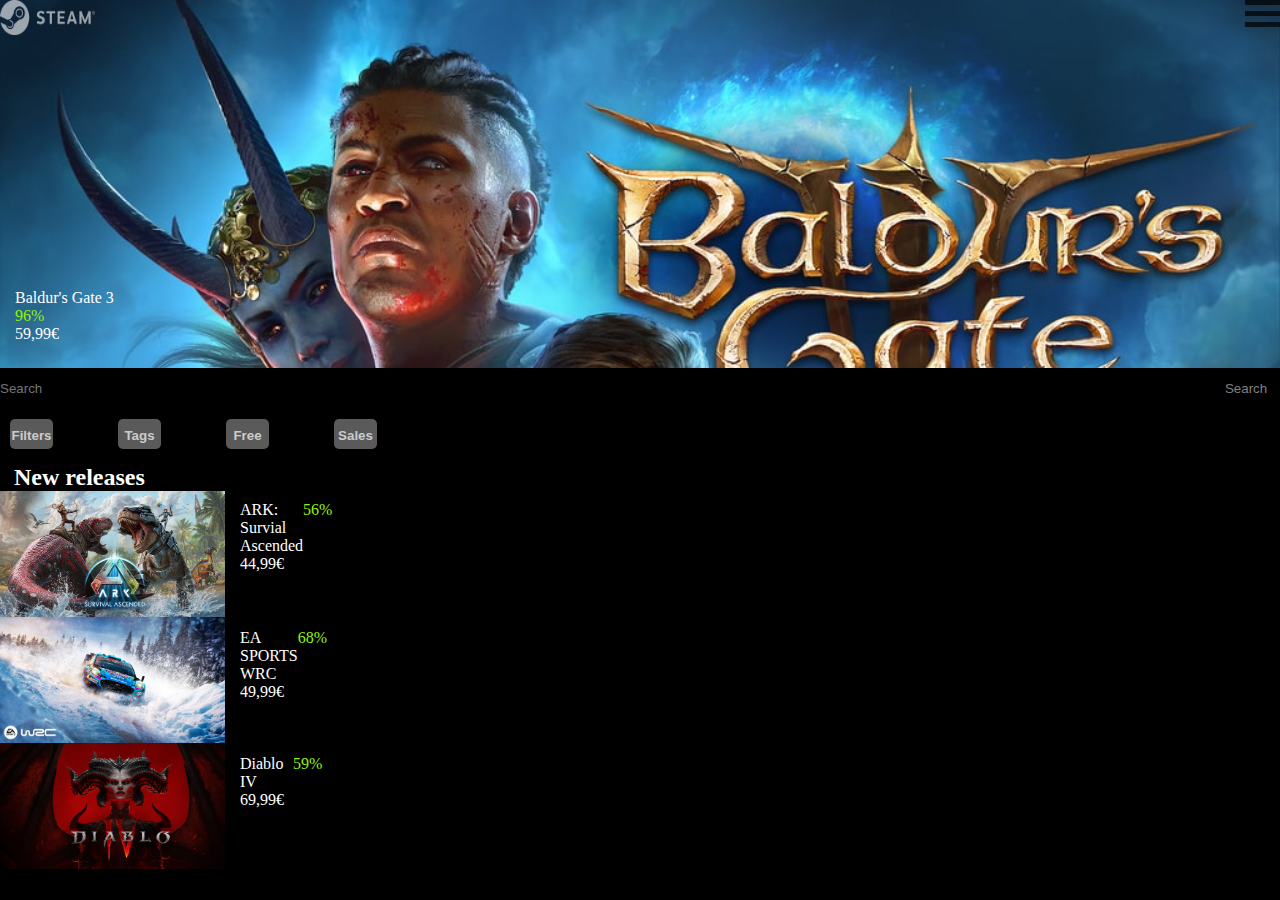
<file: index.html>
<!DOCTYPE html>
<html lang="en">
<head>
    <meta charset="UTF-8">
    <meta name="viewport" content="width=device-width, initial-scale=1.0">
    <title>Document</title>
    <link rel="stylesheet" href="style.css">
</head>
<body>
    
    <div class="container">

<div class="menucontainer">
<div class="menu"></div>
<div class="menu"></div>
<div class="menu"></div>
</div>
<div class="imgsteam">
<img src="steam-logo-white-1024x317.png" alt="steam" height="35px" width="95px">
</div>
<div class="flex-container">
<div>Baldur's Gate 3 <p style="color:rgb(148, 243, 5);">96%</p>
    59,99€</div>
</div>

<div class="searchBar">
    <input class="searchBox" type="search" name="search" placeholder="Search">
    <input class="searchButton" type="submit" value="Search" name="search">
</div>



<div class="flexfilter">
<div class="flexfilter2"><button class="wow">Filters</button></div>
<div class="flexfilter2"><button class="wow">Tags</button></div>
<div class="flexfilter2"><button class="wow">Free</button></div>
<div class="flexfilter2"><button class="wow">Sales</button></div>
</div>
<div class="flexbigtext">

<div><h2 style="color:rgb(255, 255, 255);">New releases</h2></div>


</div>

<div class="flexark">

    <div class="flexarktxt" style="color:rgb(255, 255, 255);">ARK: Survial Ascended 44,99€ <p style="color:rgb(148, 243, 5);">56%</p>
    </div>
</div>
<div class="flexwrc">
<div class="flexwrctxt" style="color:rgb(255, 255, 255);">EA SPORTS WRC 49,99€ <p style="color:rgb(148, 243, 5);">68%</p></div>
</div>
<div class="flexdiab">
<div class="flexdiabtxt" style="color:rgb(255, 255, 255);">Diablo IV 69,99€  
</div>
<div class="flexgreentext3" style="color:rgb(148, 243, 5);" ><p>59%</p></div>




</div>
























    </div>
</body>
</html>
</file>
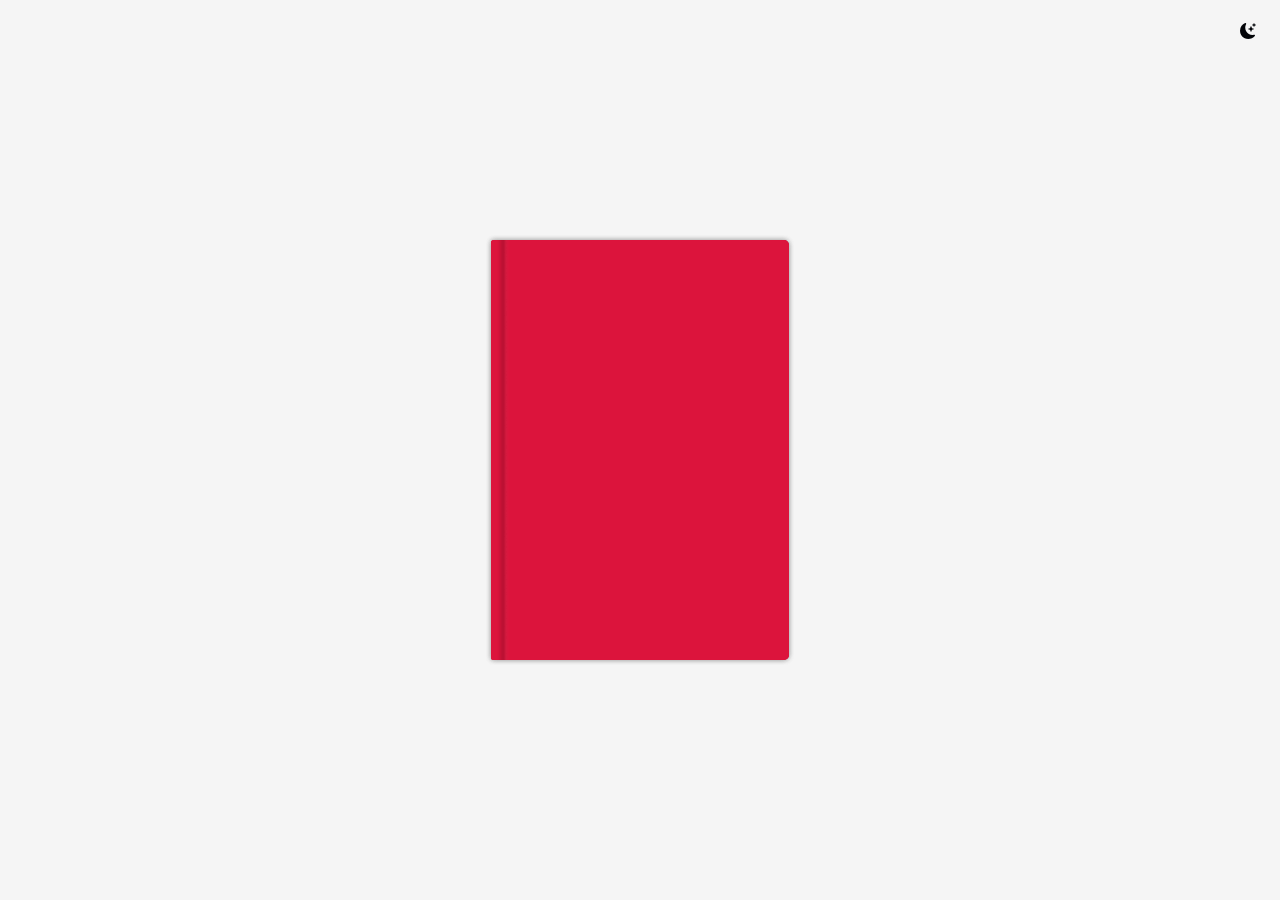
<file: emii-main/index.html>
<!DOCTYPE html>
<html lang="en">

<head>
    <meta charset="UTF-8">
    <meta name="viewport" content="width=device-width, initial-scale=1.0">

    <title>Flip Book</title>

    <!-- CSS -->
    <link rel="stylesheet" href="./style.css">

    <!-- Bootstrap Icons -->
    <link rel="stylesheet" href="https://cdn.jsdelivr.net/npm/bootstrap-icons@1.11.3/font/bootstrap-icons.min.css">

    <!-- Script -->
    <script src="./script.js" defer></script>
</head>

<body>
    <main>
        <!-- Cover + page checkboxes (all inputs must remain before #flip_book for CSS sibling selectors to work) -->
        <input type="checkbox" id="cover_checkbox">
        <input type="checkbox" id="page1_checkbox">
        <input type="checkbox" id="page2_checkbox">
        <input type="checkbox" id="page3_checkbox">
        <input type="checkbox" id="page4_checkbox">
        <input type="checkbox" id="page5_checkbox">
        <input type="checkbox" id="page6_checkbox">
        <input type="checkbox" id="page7_checkbox">
        <input type="checkbox" id="page8_checkbox">
        <input type="checkbox" id="page9_checkbox">
        <input type="checkbox" id="page10_checkbox">
        <input type="checkbox" id="page11_checkbox">
        <input type="checkbox" id="page12_checkbox">
        <input type="checkbox" id="page13_checkbox">
        <input type="checkbox" id="page14_checkbox">
        <input type="checkbox" id="page15_checkbox">
        <input type="checkbox" id="page16_checkbox">
        <input type="checkbox" id="page17_checkbox">
        <input type="checkbox" id="page18_checkbox">
        <input type="checkbox" id="page19_checkbox">
        <input type="checkbox" id="page20_checkbox">
        <input type="checkbox" id="page21_checkbox">
        <input type="checkbox" id="page22_checkbox">
        <input type="checkbox" id="page23_checkbox">

        <!-- Flip Book -->
        <div id="flip_book">
            <div class="front_cover">
                <label for="cover_checkbox" id="cover"></label>
            </div>

            <!-- Pages 1..23 (each with front + back) -->
            <!-- mapping: page i front -> pages/page{2*i-1}.webp , back -> pages/page{2*i}.webp -->
            <div class="page" id="page1">
                <div class="front_page">
                    <label for="page1_checkbox"></label>
                    <img class="edge_shading" src="./assets/images/front_page_edge_shading.webp" alt="Front page edge shading">
                    <img class="front_content" src="./assets/images/pages/45.jpg" alt="Front content">
                </div>
                <div class="back_page">
                    <label for="page1_checkbox"></label>
                    <img class="edge_shading" src="./assets/images/back_page_edge_shading.webp" alt="Back page edge shading">
                    <img class="back_content" src="./assets/images/pages/0.png" alt="Back content">
                </div>
            </div>

            <div class="page" id="page2">
                <div class="front_page">
                    <label for="page2_checkbox"></label>
                    <img class="edge_shading" src="./assets/images/front_page_edge_shading.webp" alt="Front page edge shading">
                    <img class="front_content" src="./assets/images/pages/1.png" alt="Front content">
                </div>
                <div class="back_page">
                    <label for="page2_checkbox"></label>
                    <img class="edge_shading" src="./assets/images/back_page_edge_shading.webp" alt="Back page edge shading">
                    <img class="back_content" src="./assets/images/pages/2.png" alt="Back content">
                </div>
            </div>

            <div class="page" id="page3">
                <div class="front_page">
                    <label for="page3_checkbox"></label>
                    <img class="edge_shading" src="./assets/images/front_page_edge_shading.webp" alt="Front page edge shading">
                    <img class="front_content" src="./assets/images/pages/3.png" alt="Front content">
                </div>
                <div class="back_page">
                    <label for="page3_checkbox"></label>
                    <img class="edge_shading" src="./assets/images/back_page_edge_shading.webp" alt="Back page edge shading">
                    <img class="back_content" src="./assets/images/pages/4.png" alt="Back content">
                </div>
            </div>

            <div class="page" id="page4">
                <div class="front_page">
                    <label for="page4_checkbox"></label>
                    <img class="edge_shading" src="./assets/images/front_page_edge_shading.webp" alt="Front page edge shading">
                    <img class="front_content" src="./assets/images/pages/5.jpg" alt="Front content">
                </div>
                <div class="back_page">
                    <label for="page4_checkbox"></label>
                    <img class="edge_shading" src="./assets/images/back_page_edge_shading.webp" alt="Back page edge shading">
                    <img class="back_content" src="./assets/images/pages/6.jpg" alt="Back content">
                </div>
            </div>

            <div class="page" id="page5">
                <div class="front_page">
                    <label for="page5_checkbox"></label>
                    <img class="edge_shading" src="./assets/images/front_page_edge_shading.webp" alt="Front page edge shading">
                    <img class="front_content" src="./assets/images/pages/7.jpg" alt="Front content">
                </div>
                <div class="back_page">
                    <label for="page5_checkbox"></label>
                    <img class="edge_shading" src="./assets/images/back_page_edge_shading.webp" alt="Back page edge shading">
                    <img class="back_content" src="./assets/images/pages/8.jpg" alt="Back content">
                </div>
            </div>

            <div class="page" id="page6">
                <div class="front_page">
                    <label for="page6_checkbox"></label>
                    <img class="edge_shading" src="./assets/images/front_page_edge_shading.webp" alt="Front page edge shading">
                    <img class="front_content" src="./assets/images/pages/9.jpg" alt="Front content">
                </div>
                <div class="back_page">
                    <label for="page6_checkbox"></label>
                    <img class="edge_shading" src="./assets/images/back_page_edge_shading.webp" alt="Back page edge shading">
                    <img class="back_content" src="./assets/images/pages/10.jpg" alt="Back content">
                </div>
            </div>

            <div class="page" id="page7">
                <div class="front_page">
                    <label for="page7_checkbox"></label>
                    <img class="edge_shading" src="./assets/images/front_page_edge_shading.webp" alt="Front page edge shading">
                    <img class="front_content" src="./assets/images/pages/11.jpg" alt="Front content">
                </div>
                <div class="back_page">
                    <label for="page7_checkbox"></label>
                    <img class="edge_shading" src="./assets/images/back_page_edge_shading.webp" alt="Back page edge shading">
                    <img class="back_content" src="./assets/images/pages/12.jpg" alt="Back content">
                </div>
            </div>

            <div class="page" id="page8">
                <div class="front_page">
                    <label for="page8_checkbox"></label>
                    <img class="edge_shading" src="./assets/images/front_page_edge_shading.webp" alt="Front page edge shading">
                    <img class="front_content" src="./assets/images/pages/13.jpg" alt="Front content">
                </div>
                <div class="back_page">
                    <label for="page8_checkbox"></label>
                    <img class="edge_shading" src="./assets/images/back_page_edge_shading.webp" alt="Back page edge shading">
                    <img class="back_content" src="./assets/images/pages/14.jpg" alt="Back content">
                </div>
            </div>

            <div class="page" id="page9">
                <div class="front_page">
                    <label for="page9_checkbox"></label>
                    <img class="edge_shading" src="./assets/images/front_page_edge_shading.webp" alt="Front page edge shading">
                    <img class="front_content" src="./assets/images/pages/15.jpg" alt="Front content">
                </div>
                <div class="back_page">
                    <label for="page9_checkbox"></label>
                    <img class="edge_shading" src="./assets/images/back_page_edge_shading.webp" alt="Back page edge shading">
                    <img class="back_content" src="./assets/images/pages/16.jpg" alt="Back content">
                </div>
            </div>

            <div class="page" id="page10">
                <div class="front_page">
                    <label for="page10_checkbox"></label>
                    <img class="edge_shading" src="./assets/images/front_page_edge_shading.webp" alt="Front page edge shading">
                    <img class="front_content" src="./assets/images/pages/17.jpg" alt="Front content">
                </div>
                <div class="back_page">
                    <label for="page10_checkbox"></label>
                    <img class="edge_shading" src="./assets/images/back_page_edge_shading.webp" alt="Back page edge shading">
                    <img class="back_content" src="./assets/images/pages/18.jpg" alt="Back content">
                </div>
            </div>

            <div class="page" id="page11">
                <div class="front_page">
                    <label for="page11_checkbox"></label>
                    <img class="edge_shading" src="./assets/images/front_page_edge_shading.webp" alt="Front page edge shading">
                    <img class="front_content" src="./assets/images/pages/19.jpg" alt="Front content">
                </div>
                <div class="back_page">
                    <label for="page11_checkbox"></label>
                    <img class="edge_shading" src="./assets/images/back_page_edge_shading.webp" alt="Back page edge shading">
                    <img class="back_content" src="./assets/images/pages/20.jpg" alt="Back content">
                </div>
            </div>

            <div class="page" id="page12">
                <div class="front_page">
                    <label for="page12_checkbox"></label>
                    <img class="edge_shading" src="./assets/images/front_page_edge_shading.webp" alt="Front page edge shading">
                    <img class="front_content" src="./assets/images/pages/21.jpg" alt="Front content">
                </div>
                <div class="back_page">
                    <label for="page12_checkbox"></label>
                    <img class="edge_shading" src="./assets/images/back_page_edge_shading.webp" alt="Back page edge shading">
                    <img class="back_content" src="./assets/images/pages/22.jpg" alt="Back content">
                </div>
            </div>

            <div class="page" id="page13">
                <div class="front_page">
                    <label for="page13_checkbox"></label>
                    <img class="edge_shading" src="./assets/images/front_page_edge_shading.webp" alt="Front page edge shading">
                    <img class="front_content" src="./assets/images/pages/23.jpg" alt="Front content">
                </div>
                <div class="back_page">
                    <label for="page13_checkbox"></label>
                    <img class="edge_shading" src="./assets/images/back_page_edge_shading.webp" alt="Back page edge shading">
                    <img class="back_content" src="./assets/images/pages/24.jpg" alt="Back content">
                </div>
            </div>

            <div class="page" id="page14">
                <div class="front_page">
                    <label for="page14_checkbox"></label>
                    <img class="edge_shading" src="./assets/images/front_page_edge_shading.webp" alt="Front page edge shading">
                    <img class="front_content" src="./assets/images/pages/25.jpg" alt="Front content">
                </div>
                <div class="back_page">
                    <label for="page14_checkbox"></label>
                    <img class="edge_shading" src="./assets/images/back_page_edge_shading.webp" alt="Back page edge shading">
                    <img class="back_content" src="./assets/images/pages/26.jpg" alt="Back content">
                </div>
            </div>

            <div class="page" id="page15">
                <div class="front_page">
                    <label for="page15_checkbox"></label>
                    <img class="edge_shading" src="./assets/images/front_page_edge_shading.webp" alt="Front page edge shading">
                    <img class="front_content" src="./assets/images/pages/27.jpg" alt="Front content">
                </div>
                <div class="back_page">
                    <label for="page15_checkbox"></label>
                    <img class="edge_shading" src="./assets/images/back_page_edge_shading.webp" alt="Back page edge shading">
                    <img class="back_content" src="./assets/images/pages/28.jpg" alt="Back content">
                </div>
            </div>

            <div class="page" id="page16">
                <div class="front_page">
                    <label for="page16_checkbox"></label>
                    <img class="edge_shading" src="./assets/images/front_page_edge_shading.webp" alt="Front page edge shading">
                    <img class="front_content" src="./assets/images/pages/29.jpg" alt="Front content">
                </div>
                <div class="back_page">
                    <label for="page16_checkbox"></label>
                    <img class="edge_shading" src="./assets/images/back_page_edge_shading.webp" alt="Back page edge shading">
                    <img class="back_content" src="./assets/images/pages/30.jpg" alt="Back content">
                </div>
            </div>

            <div class="page" id="page17">
                <div class="front_page">
                    <label for="page17_checkbox"></label>
                    <img class="edge_shading" src="./assets/images/front_page_edge_shading.webp" alt="Front page edge shading">
                    <img class="front_content" src="./assets/images/pages/31.jpg" alt="Front content">
                </div>
                <div class="back_page">
                    <label for="page17_checkbox"></label>
                    <img class="edge_shading" src="./assets/images/back_page_edge_shading.webp" alt="Back page edge shading">
                    <img class="back_content" src="./assets/images/pages/32.jpg" alt="Back content">
                </div>
            </div>

            <div class="page" id="page18">
                <div class="front_page">
                    <label for="page18_checkbox"></label>
                    <img class="edge_shading" src="./assets/images/front_page_edge_shading.webp" alt="Front page edge shading">
                    <img class="front_content" src="./assets/images/pages/33.jpg" alt="Front content">
                </div>
                <div class="back_page">
                    <label for="page18_checkbox"></label>
                    <img class="edge_shading" src="./assets/images/back_page_edge_shading.webp" alt="Back page edge shading">
                    <img class="back_content" src="./assets/images/pages/34.jpg" alt="Back content">
                </div>
            </div>

            <div class="page" id="page19">
                <div class="front_page">
                    <label for="page19_checkbox"></label>
                    <img class="edge_shading" src="./assets/images/front_page_edge_shading.webp" alt="Front page edge shading">
                    <img class="front_content" src="./assets/images/pages/35.jpg" alt="Front content">
                </div>
                <div class="back_page">
                    <label for="page19_checkbox"></label>
                    <img class="edge_shading" src="./assets/images/back_page_edge_shading.webp" alt="Back page edge shading">
                    <img class="back_content" src="./assets/images/pages/36.jpg" alt="Back content">
                </div>
            </div>

            <div class="page" id="page20">
                <div class="front_page">
                    <label for="page20_checkbox"></label>
                    <img class="edge_shading" src="./assets/images/front_page_edge_shading.webp" alt="Front page edge shading">
                    <img class="front_content" src="./assets/images/pages/37.jpg" alt="Front content">
                </div>
                <div class="back_page">
                    <label for="page20_checkbox"></label>
                    <img class="edge_shading" src="./assets/images/back_page_edge_shading.webp" alt="Back page edge shading">
                    <img class="back_content" src="./assets/images/pages/38.jpg" alt="Back content">
                </div>
            </div>

            <div class="page" id="page21">
                <div class="front_page">
                    <label for="page21_checkbox"></label>
                    <img class="edge_shading" src="./assets/images/front_page_edge_shading.webp" alt="Front page edge shading">
                    <img class="front_content" src="./assets/images/pages/39.jpg" alt="Front content">
                </div>
                <div class="back_page">
                    <label for="page21_checkbox"></label>
                    <img class="edge_shading" src="./assets/images/back_page_edge_shading.webp" alt="Back page edge shading">
                    <img class="back_content" src="./assets/images/pages/40.jpg" alt="Back content">
                </div>
            </div>

            <div class="page" id="page22">
                <div class="front_page">
                    <label for="page22_checkbox"></label>
                    <img class="edge_shading" src="./assets/images/front_page_edge_shading.webp" alt="Front page edge shading">
                    <img class="front_content" src="./assets/images/pages/41.jpg" alt="Front content">
                </div>
                <div class="back_page">
                    <label for="page22_checkbox"></label>
                    <img class="edge_shading" src="./assets/images/back_page_edge_shading.webp" alt="Back page edge shading">
                    <img class="back_content" src="./assets/images/pages/42.jpg" alt="Back content">
                </div>
            </div>

            <div class="page" id="page23">
                <div class="front_page">
                    <label for="page23_checkbox"></label>
                    <img class="edge_shading" src="./assets/images/front_page_edge_shading.webp" alt="Front page edge shading">
                    <!-- page45 (last requested image) -->
                    <img class="front_content" src="./assets/images/pages/43.jpg" alt="Front content">
                </div>
                <div class="back_page">
                    <label for="page23_checkbox"></label>
                    <img class="edge_shading" src="./assets/images/back_page_edge_shading.webp" alt="Back page edge shading">
                    <!-- transparent tiny image to avoid broken link (you can replace with page46.webp if you want a real image) -->
                    <img class="back_content" src="[data-uri]" alt="Back content">
                </div>
            </div>

            <div class="back_cover"></div>
        </div>

        <!-- Toggle mode button -->
        <button id="toggle-mode-btn">
            <i class="bi bi-moon-stars-fill"></i>
        </button>

        

        <!-- Responsive Warning -->
        <div id="responsive-warning">
            <i class="ri-error-warning-line warning-icons"></i>
            <p>This web application is not optimized for mobile.</p>
            <p>Please visit it on a desktop computer for the best experience.</p>
        </div>
    </main>
</body>

</html>
</file>
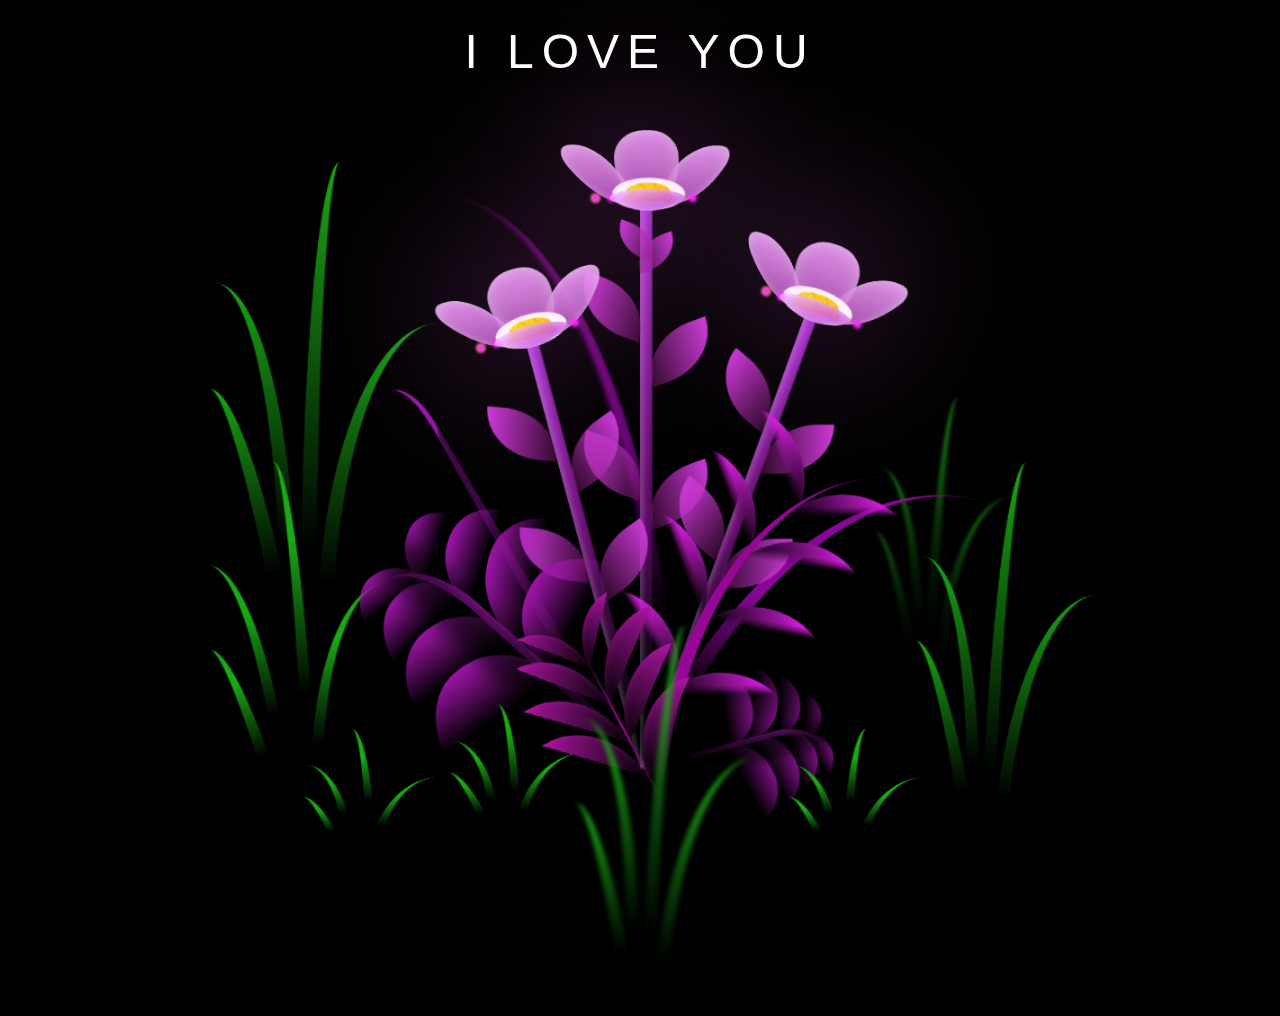
<file: emiii/index.html>
<!DOCTYPE html>
<html lang="en">

<head>
  <meta charset="UTF-8">
  <title>Flowers</title>
  <link rel="stylesheet" href="./style.css">

  </head>

  <body class="not-loaded">
    <div class="top-message">I LOVE YOU</div>
    <div class="night"></div>
    <div class="flowers">
      <div class="flower flower--1">
        <div class="flower__leafs flower__leafs--1">
          <div class="flower__leaf flower__leaf--1"></div>
          <div class="flower__leaf flower__leaf--2"></div>
          <div class="flower__leaf flower__leaf--3"></div>
          <div class="flower__leaf flower__leaf--4"></div>
          <div class="flower__white-circle"></div>

          <div class="flower__light flower__light--1"></div>
          <div class="flower__light flower__light--2"></div>
          <div class="flower__light flower__light--3"></div>
          <div class="flower__light flower__light--4"></div>
          <div class="flower__light flower__light--5"></div>
          <div class="flower__light flower__light--6"></div>
          <div class="flower__light flower__light--7"></div>
          <div class="flower__light flower__light--8"></div>

        </div>
        <div class="flower__line">
          <div class="flower__line__leaf flower__line__leaf--1"></div>
          <div class="flower__line__leaf flower__line__leaf--2"></div>
          <div class="flower__line__leaf flower__line__leaf--3"></div>
          <div class="flower__line__leaf flower__line__leaf--4"></div>
          <div class="flower__line__leaf flower__line__leaf--5"></div>
          <div class="flower__line__leaf flower__line__leaf--6"></div>
        </div>
      </div>

      <div class="flower flower--2">
        <div class="flower__leafs flower__leafs--2">
          <div class="flower__leaf flower__leaf--1"></div>
          <div class="flower__leaf flower__leaf--2"></div>
          <div class="flower__leaf flower__leaf--3"></div>
          <div class="flower__leaf flower__leaf--4"></div>
          <div class="flower__white-circle"></div>

          <div class="flower__light flower__light--1"></div>
          <div class="flower__light flower__light--2"></div>
          <div class="flower__light flower__light--3"></div>
          <div class="flower__light flower__light--4"></div>
          <div class="flower__light flower__light--5"></div>
          <div class="flower__light flower__light--6"></div>
          <div class="flower__light flower__light--7"></div>
          <div class="flower__light flower__light--8"></div>

        </div>
        <div class="flower__line">
          <div class="flower__line__leaf flower__line__leaf--1"></div>
          <div class="flower__line__leaf flower__line__leaf--2"></div>
          <div class="flower__line__leaf flower__line__leaf--3"></div>
          <div class="flower__line__leaf flower__line__leaf--4"></div>
        </div>
      </div>

      <div class="flower flower--3">
        <div class="flower__leafs flower__leafs--3">
          <div class="flower__leaf flower__leaf--1"></div>
          <div class="flower__leaf flower__leaf--2"></div>
          <div class="flower__leaf flower__leaf--3"></div>
          <div class="flower__leaf flower__leaf--4"></div>
          <div class="flower__white-circle"></div>

          <div class="flower__light flower__light--1"></div>
          <div class="flower__light flower__light--2"></div>
          <div class="flower__light flower__light--3"></div>
          <div class="flower__light flower__light--4"></div>
          <div class="flower__light flower__light--5"></div>
          <div class="flower__light flower__light--6"></div>
          <div class="flower__light flower__light--7"></div>
          <div class="flower__light flower__light--8"></div>

        </div>
        <div class="flower__line">
          <div class="flower__line__leaf flower__line__leaf--1"></div>
          <div class="flower__line__leaf flower__line__leaf--2"></div>
          <div class="flower__line__leaf flower__line__leaf--3"></div>
          <div class="flower__line__leaf flower__line__leaf--4"></div>
        </div>
      </div>

      <div class="grow-ans" style="--d:1.2s">
        <div class="flower__g-long">
          <div class="flower__g-long__top"></div>
          <div class="flower__g-long__bottom"></div>
        </div>
      </div>

      <div class="growing-grass">
        <div class="flower__grass flower__grass--1">
          <div class="flower__grass--top"></div>
          <div class="flower__grass--bottom"></div>
          <div class="flower__grass__leaf flower__grass__leaf--1"></div>
          <div class="flower__grass__leaf flower__grass__leaf--2"></div>
          <div class="flower__grass__leaf flower__grass__leaf--3"></div>
          <div class="flower__grass__leaf flower__grass__leaf--4"></div>
          <div class="flower__grass__leaf flower__grass__leaf--5"></div>
          <div class="flower__grass__leaf flower__grass__leaf--6"></div>
          <div class="flower__grass__leaf flower__grass__leaf--7"></div>
          <div class="flower__grass__leaf flower__grass__leaf--8"></div>
          <div class="flower__grass__overlay"></div>
        </div>
      </div>

      <div class="growing-grass">
        <div class="flower__grass flower__grass--2">
          <div class="flower__grass--top"></div>
          <div class="flower__grass--bottom"></div>
          <div class="flower__grass__leaf flower__grass__leaf--1"></div>
          <div class="flower__grass__leaf flower__grass__leaf--2"></div>
          <div class="flower__grass__leaf flower__grass__leaf--3"></div>
          <div class="flower__grass__leaf flower__grass__leaf--4"></div>
          <div class="flower__grass__leaf flower__grass__leaf--5"></div>
          <div class="flower__grass__leaf flower__grass__leaf--6"></div>
          <div class="flower__grass__leaf flower__grass__leaf--7"></div>
          <div class="flower__grass__leaf flower__grass__leaf--8"></div>
          <div class="flower__grass__overlay"></div>
        </div>
      </div>

      <div class="grow-ans" style="--d:2.4s">
        <div class="flower__g-right flower__g-right--1">
          <div class="leaf"></div>
        </div>
      </div>

      <div class="grow-ans" style="--d:2.8s">
        <div class="flower__g-right flower__g-right--2">
          <div class="leaf"></div>
        </div>
      </div>

      <div class="grow-ans" style="--d:2.8s">
        <div class="flower__g-front">
          <div class="flower__g-front__leaf-wrapper flower__g-front__leaf-wrapper--1">
            <div class="flower__g-front__leaf"></div>
          </div>
          <div class="flower__g-front__leaf-wrapper flower__g-front__leaf-wrapper--2">
            <div class="flower__g-front__leaf"></div>
          </div>
          <div class="flower__g-front__leaf-wrapper flower__g-front__leaf-wrapper--3">
            <div class="flower__g-front__leaf"></div>
          </div>
          <div class="flower__g-front__leaf-wrapper flower__g-front__leaf-wrapper--4">
            <div class="flower__g-front__leaf"></div>
          </div>
          <div class="flower__g-front__leaf-wrapper flower__g-front__leaf-wrapper--5">
            <div class="flower__g-front__leaf"></div>
          </div>
          <div class="flower__g-front__leaf-wrapper flower__g-front__leaf-wrapper--6">
            <div class="flower__g-front__leaf"></div>
          </div>
          <div class="flower__g-front__leaf-wrapper flower__g-front__leaf-wrapper--7">
            <div class="flower__g-front__leaf"></div>
          </div>
          <div class="flower__g-front__leaf-wrapper flower__g-front__leaf-wrapper--8">
            <div class="flower__g-front__leaf"></div>
          </div>
          <div class="flower__g-front__line"></div>
        </div>
      </div>

      <div class="grow-ans" style="--d:3.2s">
        <div class="flower__g-fr">
          <div class="leaf"></div>
          <div class="flower__g-fr__leaf flower__g-fr__leaf--1"></div>
          <div class="flower__g-fr__leaf flower__g-fr__leaf--2"></div>
          <div class="flower__g-fr__leaf flower__g-fr__leaf--3"></div>
          <div class="flower__g-fr__leaf flower__g-fr__leaf--4"></div>
          <div class="flower__g-fr__leaf flower__g-fr__leaf--5"></div>
          <div class="flower__g-fr__leaf flower__g-fr__leaf--6"></div>
          <div class="flower__g-fr__leaf flower__g-fr__leaf--7"></div>
          <div class="flower__g-fr__leaf flower__g-fr__leaf--8"></div>
        </div>
      </div>

      <div class="long-g long-g--0">
        <div class="grow-ans" style="--d:3s">
          <div class="leaf leaf--0"></div>
        </div>
        <div class="grow-ans" style="--d:2.2s">
          <div class="leaf leaf--1"></div>
        </div>
        <div class="grow-ans" style="--d:3.4s">
          <div class="leaf leaf--2"></div>
        </div>
        <div class="grow-ans" style="--d:3.6s">
          <div class="leaf leaf--3"></div>
        </div>
      </div>

      <div class="long-g long-g--1">
        <div class="grow-ans" style="--d:3.6s">
          <div class="leaf leaf--0"></div>
        </div>
        <div class="grow-ans" style="--d:3.8s">
          <div class="leaf leaf--1"></div>
        </div>
        <div class="grow-ans" style="--d:4s">
          <div class="leaf leaf--2"></div>
        </div>
        <div class="grow-ans" style="--d:4.2s">
          <div class="leaf leaf--3"></div>
        </div>
      </div>

      <div class="long-g long-g--2">
        <div class="grow-ans" style="--d:4s">
          <div class="leaf leaf--0"></div>
        </div>
        <div class="grow-ans" style="--d:4.2s">
          <div class="leaf leaf--1"></div>
        </div>
        <div class="grow-ans" style="--d:4.4s">
          <div class="leaf leaf--2"></div>
        </div>
        <div class="grow-ans" style="--d:4.6s">
          <div class="leaf leaf--3"></div>
        </div>
      </div>

      <div class="long-g long-g--3">
        <div class="grow-ans" style="--d:4s">
          <div class="leaf leaf--0"></div>
        </div>
        <div class="grow-ans" style="--d:4.2s">
          <div class="leaf leaf--1"></div>
        </div>
        <div class="grow-ans" style="--d:3s">
          <div class="leaf leaf--2"></div>
        </div>
        <div class="grow-ans" style="--d:3.6s">
          <div class="leaf leaf--3"></div>
        </div>
      </div>

      <div class="long-g long-g--4">
        <div class="grow-ans" style="--d:4s">
          <div class="leaf leaf--0"></div>
        </div>
        <div class="grow-ans" style="--d:4.2s">
          <div class="leaf leaf--1"></div>
        </div>
        <div class="grow-ans" style="--d:3s">
          <div class="leaf leaf--2"></div>
        </div>
        <div class="grow-ans" style="--d:3.6s">
          <div class="leaf leaf--3"></div>
        </div>
      </div>

      <div class="long-g long-g--5">
        <div class="grow-ans" style="--d:4s">
          <div class="leaf leaf--0"></div>
        </div>
        <div class="grow-ans" style="--d:4.2s">
          <div class="leaf leaf--1"></div>
        </div>
        <div class="grow-ans" style="--d:3s">
          <div class="leaf leaf--2"></div>
        </div>
        <div class="grow-ans" style="--d:3.6s">
          <div class="leaf leaf--3"></div>
        </div>
      </div>

      <div class="long-g long-g--6">
        <div class="grow-ans" style="--d:4.2s">
          <div class="leaf leaf--0"></div>
        </div>
        <div class="grow-ans" style="--d:4.4s">
          <div class="leaf leaf--1"></div>
        </div>
        <div class="grow-ans" style="--d:4.6s">
          <div class="leaf leaf--2"></div>
        </div>
        <div class="grow-ans" style="--d:4.8s">
          <div class="leaf leaf--3"></div>
        </div>
      </div>

      <div class="long-g long-g--7">
        <div class="grow-ans" style="--d:3s">
          <div class="leaf leaf--0"></div>
        </div>
        <div class="grow-ans" style="--d:3.2s">
          <div class="leaf leaf--1"></div>
        </div>
        <div class="grow-ans" style="--d:3.5s">
          <div class="leaf leaf--2"></div>
        </div>
        <div class="grow-ans" style="--d:3.6s">
          <div class="leaf leaf--3"></div>
        </div>
      </div>
    </div>
  </body>

  <script src="./script.js"></script>

</body>

</html>
</file>
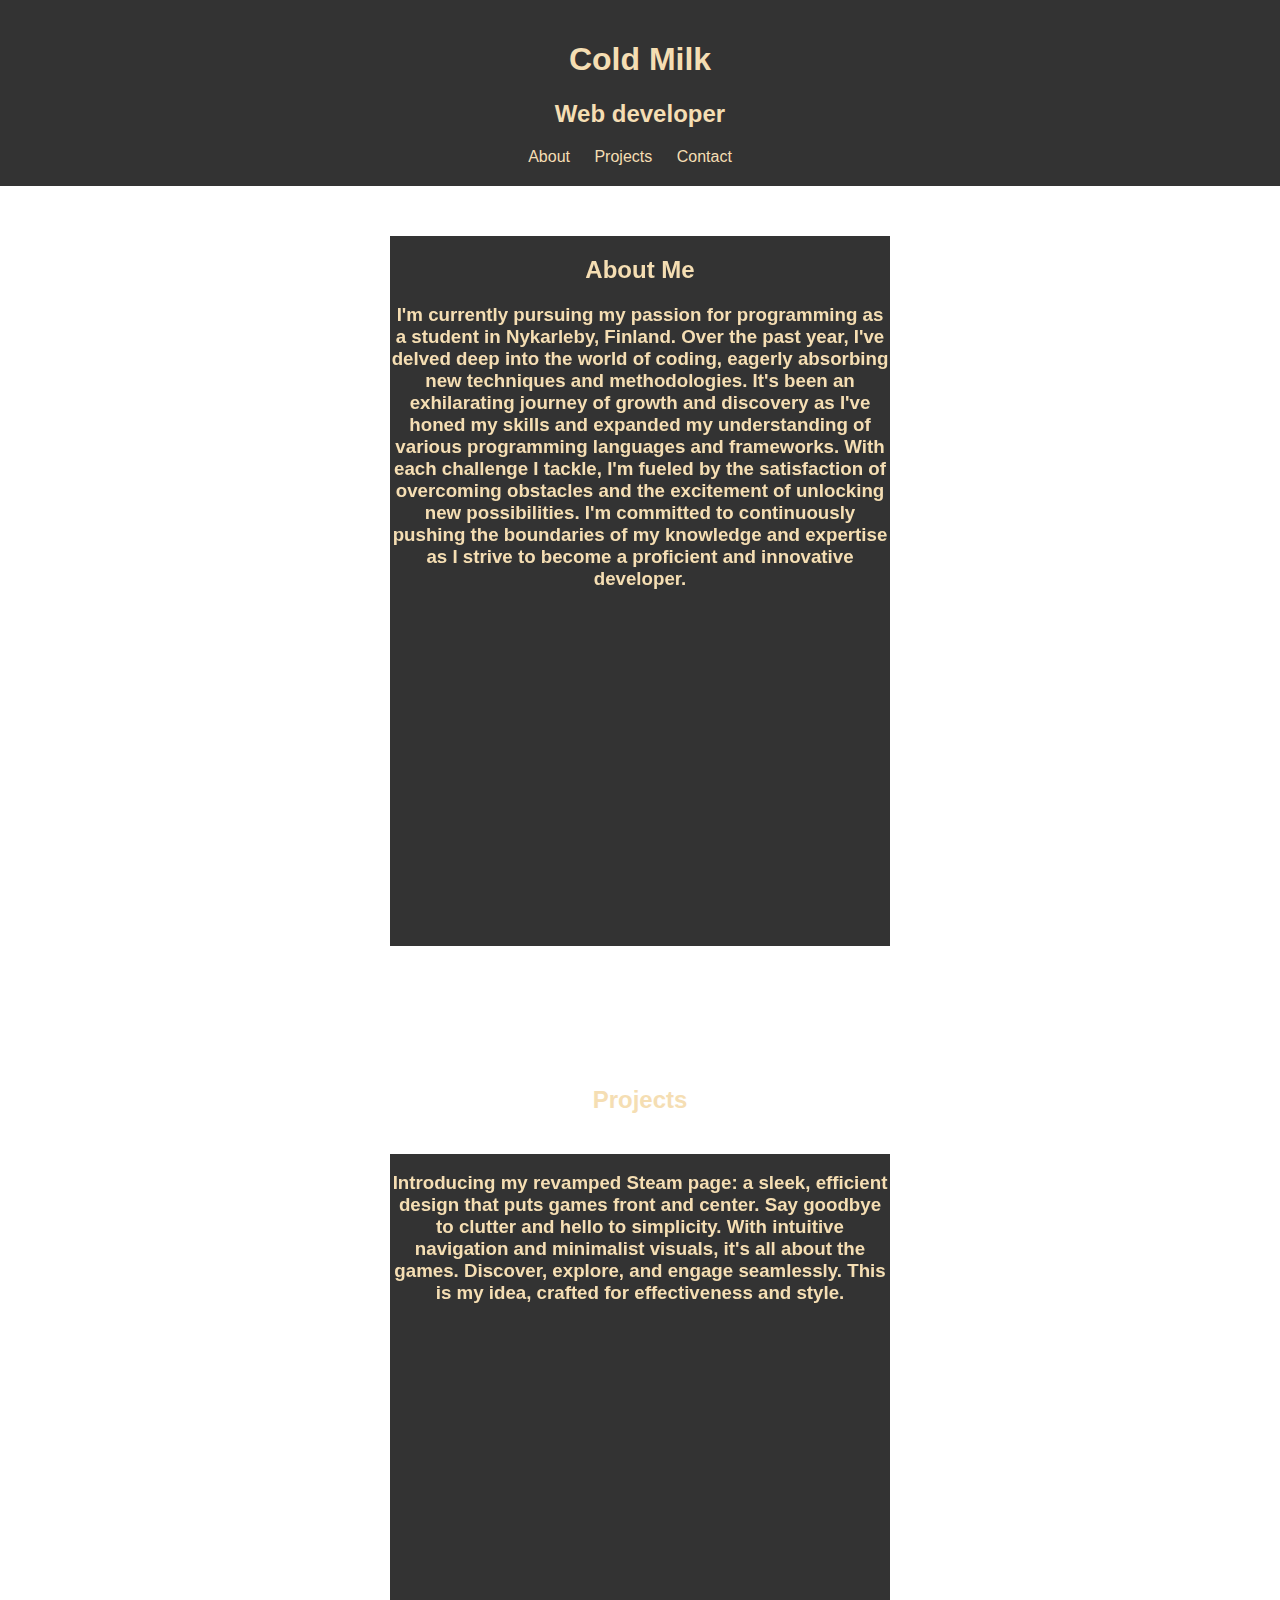
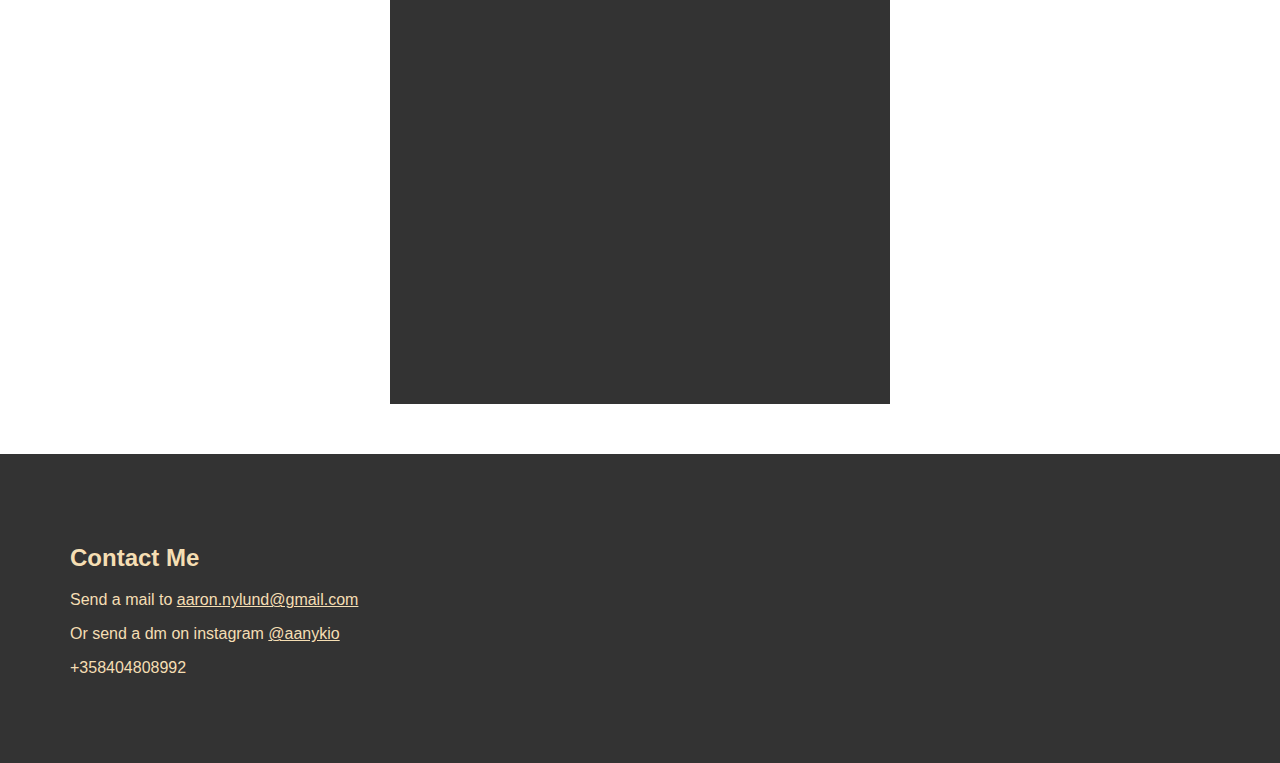
<file: portfolio/index.html>
<!DOCTYPE html>
<html lang="en">
<head>
    <meta charset="UTF-8">
    <meta name="viewport" content="width=device-width, initial-scale=1.0">
    <title>document</title>
    <link rel="stylesheet" href="style.css">
    <script defer src="script.js"></script>
</head>
<body>
    <header>
        <h1>Cold Milk</h1>
        <h2>Web developer</h2>
        <nav>
            <ul>
                <li><a href="#about">About</a></li>
                <li><a href="#projects">Projects</a></li>
                <li><a href="#contact">Contact</a></li>
            </ul>
        </nav>
    </header>
    <section id="about">
        <div class="flip-card">
            <div class="flip-card-inner">
                <div class="flip-card-front">
                    <h2>About Me</h2>
                    <h3>I'm currently pursuing my passion for programming as a student in Nykarleby, Finland. Over the past year, I've delved deep into the world of coding, eagerly absorbing new techniques and methodologies. It's been an exhilarating journey of growth and discovery as I've honed my skills and expanded my understanding of various programming languages and frameworks. With each challenge I tackle, I'm fueled by the satisfaction of overcoming obstacles and the excitement of unlocking new possibilities. I'm committed to continuously pushing the boundaries of my knowledge and expertise as I strive to become a proficient and innovative developer.</h3>
                </div>
                <div class="flip-card-back">
                    <img src="bild.jpg" alt="Aaron Nylund">
                </div>
            </div>
        </div>
    </section>
    
    <section id="projects">
        <h2 class="projectstxt">Projects</h2>
        <div class="flip-card-2">
            <div class="flip-card-inner-2">
                <div class="flip-card-front-2">
                   
                    <h3>Introducing my revamped Steam page: a sleek, efficient design that puts games front and center. Say goodbye to clutter and hello to simplicity. With intuitive navigation and minimalist visuals, it's all about the games. Discover, explore, and engage seamlessly. This is my idea, crafted for effectiveness and style. </h3>
                </div>
                <div class="flip-card-back-2">
                    <iframe src="https://fakecoldmilk.github.io/" frameborder="0" width="100%" height="100%" class="static-iframe"></iframe>
                </div>
            </div>
        </div>
    </section>
<footer>
    <section id="contact">
        <h2>Contact Me</h2>
        <p>Send a mail to <a href="mailto:aaron.nylund@gmail.com"> aaron.nylund@gmail.com</a></p>
        <p>Or send a dm on instagram <a target="_blank" href="https://www.instagram.com/aanykio"> @aanykio</a></p>
        <p>+358404808992</p>
</footer>
    </section>
</body>
</html>
</file>
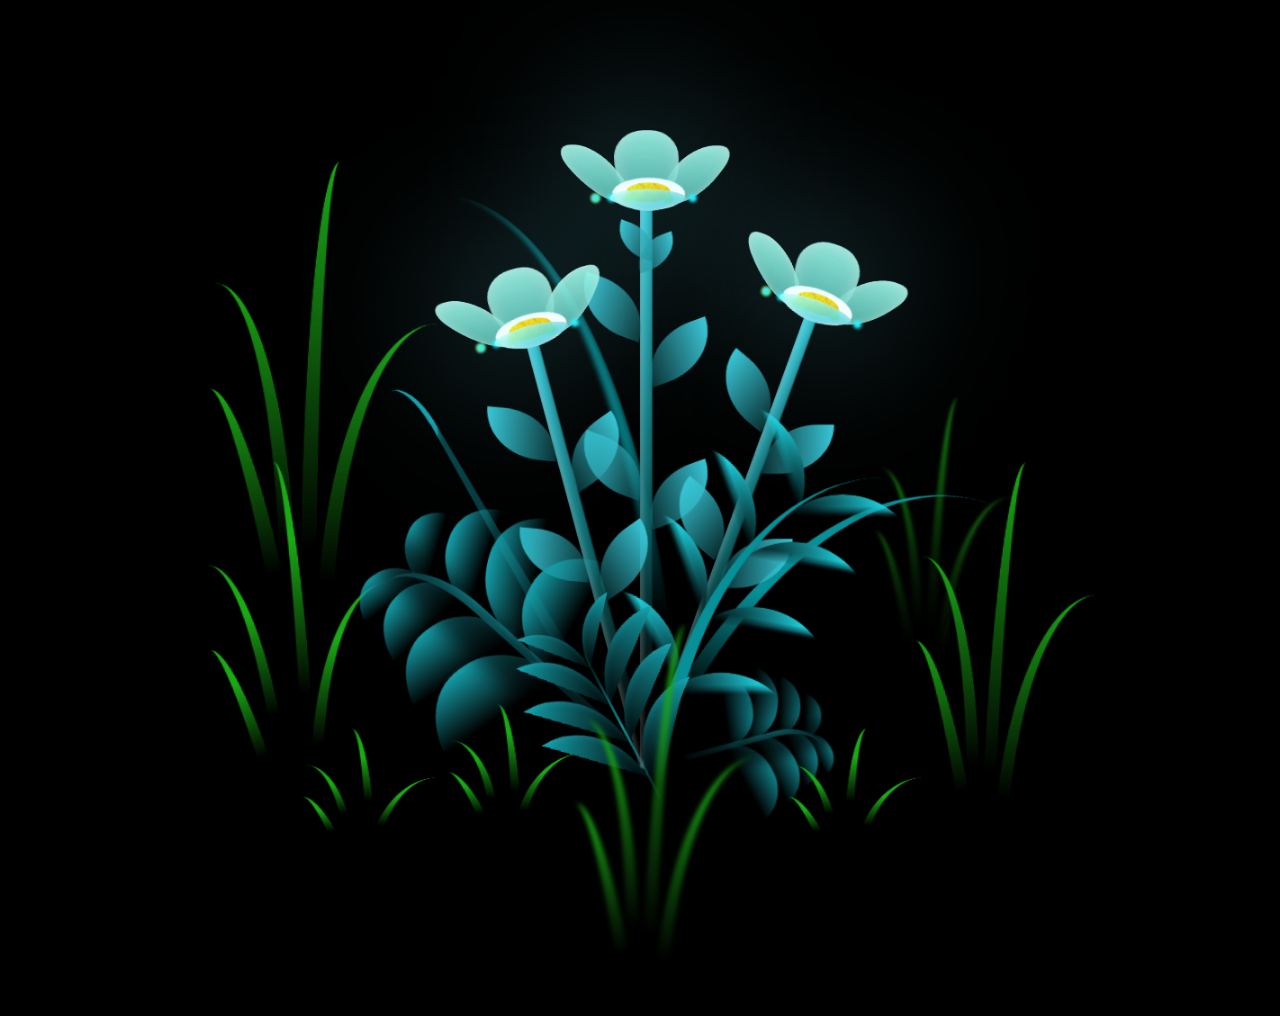
<file: emiii/Animated-Flower-main/index.html>
<!DOCTYPE html>
<html lang="en">

<head>
  <meta charset="UTF-8">
  <title>Flowers</title>
  <link rel="stylesheet" href="./style.css">

</head>

<body>

  <body class="not-loaded">
    <div class="night"></div>
    <div class="flowers">
      <div class="flower flower--1">
        <div class="flower__leafs flower__leafs--1">
          <div class="flower__leaf flower__leaf--1"></div>
          <div class="flower__leaf flower__leaf--2"></div>
          <div class="flower__leaf flower__leaf--3"></div>
          <div class="flower__leaf flower__leaf--4"></div>
          <div class="flower__white-circle"></div>

          <div class="flower__light flower__light--1"></div>
          <div class="flower__light flower__light--2"></div>
          <div class="flower__light flower__light--3"></div>
          <div class="flower__light flower__light--4"></div>
          <div class="flower__light flower__light--5"></div>
          <div class="flower__light flower__light--6"></div>
          <div class="flower__light flower__light--7"></div>
          <div class="flower__light flower__light--8"></div>

        </div>
        <div class="flower__line">
          <div class="flower__line__leaf flower__line__leaf--1"></div>
          <div class="flower__line__leaf flower__line__leaf--2"></div>
          <div class="flower__line__leaf flower__line__leaf--3"></div>
          <div class="flower__line__leaf flower__line__leaf--4"></div>
          <div class="flower__line__leaf flower__line__leaf--5"></div>
          <div class="flower__line__leaf flower__line__leaf--6"></div>
        </div>
      </div>

      <div class="flower flower--2">
        <div class="flower__leafs flower__leafs--2">
          <div class="flower__leaf flower__leaf--1"></div>
          <div class="flower__leaf flower__leaf--2"></div>
          <div class="flower__leaf flower__leaf--3"></div>
          <div class="flower__leaf flower__leaf--4"></div>
          <div class="flower__white-circle"></div>

          <div class="flower__light flower__light--1"></div>
          <div class="flower__light flower__light--2"></div>
          <div class="flower__light flower__light--3"></div>
          <div class="flower__light flower__light--4"></div>
          <div class="flower__light flower__light--5"></div>
          <div class="flower__light flower__light--6"></div>
          <div class="flower__light flower__light--7"></div>
          <div class="flower__light flower__light--8"></div>

        </div>
        <div class="flower__line">
          <div class="flower__line__leaf flower__line__leaf--1"></div>
          <div class="flower__line__leaf flower__line__leaf--2"></div>
          <div class="flower__line__leaf flower__line__leaf--3"></div>
          <div class="flower__line__leaf flower__line__leaf--4"></div>
        </div>
      </div>

      <div class="flower flower--3">
        <div class="flower__leafs flower__leafs--3">
          <div class="flower__leaf flower__leaf--1"></div>
          <div class="flower__leaf flower__leaf--2"></div>
          <div class="flower__leaf flower__leaf--3"></div>
          <div class="flower__leaf flower__leaf--4"></div>
          <div class="flower__white-circle"></div>

          <div class="flower__light flower__light--1"></div>
          <div class="flower__light flower__light--2"></div>
          <div class="flower__light flower__light--3"></div>
          <div class="flower__light flower__light--4"></div>
          <div class="flower__light flower__light--5"></div>
          <div class="flower__light flower__light--6"></div>
          <div class="flower__light flower__light--7"></div>
          <div class="flower__light flower__light--8"></div>

        </div>
        <div class="flower__line">
          <div class="flower__line__leaf flower__line__leaf--1"></div>
          <div class="flower__line__leaf flower__line__leaf--2"></div>
          <div class="flower__line__leaf flower__line__leaf--3"></div>
          <div class="flower__line__leaf flower__line__leaf--4"></div>
        </div>
      </div>

      <div class="grow-ans" style="--d:1.2s">
        <div class="flower__g-long">
          <div class="flower__g-long__top"></div>
          <div class="flower__g-long__bottom"></div>
        </div>
      </div>

      <div class="growing-grass">
        <div class="flower__grass flower__grass--1">
          <div class="flower__grass--top"></div>
          <div class="flower__grass--bottom"></div>
          <div class="flower__grass__leaf flower__grass__leaf--1"></div>
          <div class="flower__grass__leaf flower__grass__leaf--2"></div>
          <div class="flower__grass__leaf flower__grass__leaf--3"></div>
          <div class="flower__grass__leaf flower__grass__leaf--4"></div>
          <div class="flower__grass__leaf flower__grass__leaf--5"></div>
          <div class="flower__grass__leaf flower__grass__leaf--6"></div>
          <div class="flower__grass__leaf flower__grass__leaf--7"></div>
          <div class="flower__grass__leaf flower__grass__leaf--8"></div>
          <div class="flower__grass__overlay"></div>
        </div>
      </div>

      <div class="growing-grass">
        <div class="flower__grass flower__grass--2">
          <div class="flower__grass--top"></div>
          <div class="flower__grass--bottom"></div>
          <div class="flower__grass__leaf flower__grass__leaf--1"></div>
          <div class="flower__grass__leaf flower__grass__leaf--2"></div>
          <div class="flower__grass__leaf flower__grass__leaf--3"></div>
          <div class="flower__grass__leaf flower__grass__leaf--4"></div>
          <div class="flower__grass__leaf flower__grass__leaf--5"></div>
          <div class="flower__grass__leaf flower__grass__leaf--6"></div>
          <div class="flower__grass__leaf flower__grass__leaf--7"></div>
          <div class="flower__grass__leaf flower__grass__leaf--8"></div>
          <div class="flower__grass__overlay"></div>
        </div>
      </div>

      <div class="grow-ans" style="--d:2.4s">
        <div class="flower__g-right flower__g-right--1">
          <div class="leaf"></div>
        </div>
      </div>

      <div class="grow-ans" style="--d:2.8s">
        <div class="flower__g-right flower__g-right--2">
          <div class="leaf"></div>
        </div>
      </div>

      <div class="grow-ans" style="--d:2.8s">
        <div class="flower__g-front">
          <div class="flower__g-front__leaf-wrapper flower__g-front__leaf-wrapper--1">
            <div class="flower__g-front__leaf"></div>
          </div>
          <div class="flower__g-front__leaf-wrapper flower__g-front__leaf-wrapper--2">
            <div class="flower__g-front__leaf"></div>
          </div>
          <div class="flower__g-front__leaf-wrapper flower__g-front__leaf-wrapper--3">
            <div class="flower__g-front__leaf"></div>
          </div>
          <div class="flower__g-front__leaf-wrapper flower__g-front__leaf-wrapper--4">
            <div class="flower__g-front__leaf"></div>
          </div>
          <div class="flower__g-front__leaf-wrapper flower__g-front__leaf-wrapper--5">
            <div class="flower__g-front__leaf"></div>
          </div>
          <div class="flower__g-front__leaf-wrapper flower__g-front__leaf-wrapper--6">
            <div class="flower__g-front__leaf"></div>
          </div>
          <div class="flower__g-front__leaf-wrapper flower__g-front__leaf-wrapper--7">
            <div class="flower__g-front__leaf"></div>
          </div>
          <div class="flower__g-front__leaf-wrapper flower__g-front__leaf-wrapper--8">
            <div class="flower__g-front__leaf"></div>
          </div>
          <div class="flower__g-front__line"></div>
        </div>
      </div>

      <div class="grow-ans" style="--d:3.2s">
        <div class="flower__g-fr">
          <div class="leaf"></div>
          <div class="flower__g-fr__leaf flower__g-fr__leaf--1"></div>
          <div class="flower__g-fr__leaf flower__g-fr__leaf--2"></div>
          <div class="flower__g-fr__leaf flower__g-fr__leaf--3"></div>
          <div class="flower__g-fr__leaf flower__g-fr__leaf--4"></div>
          <div class="flower__g-fr__leaf flower__g-fr__leaf--5"></div>
          <div class="flower__g-fr__leaf flower__g-fr__leaf--6"></div>
          <div class="flower__g-fr__leaf flower__g-fr__leaf--7"></div>
          <div class="flower__g-fr__leaf flower__g-fr__leaf--8"></div>
        </div>
      </div>

      <div class="long-g long-g--0">
        <div class="grow-ans" style="--d:3s">
          <div class="leaf leaf--0"></div>
        </div>
        <div class="grow-ans" style="--d:2.2s">
          <div class="leaf leaf--1"></div>
        </div>
        <div class="grow-ans" style="--d:3.4s">
          <div class="leaf leaf--2"></div>
        </div>
        <div class="grow-ans" style="--d:3.6s">
          <div class="leaf leaf--3"></div>
        </div>
      </div>

      <div class="long-g long-g--1">
        <div class="grow-ans" style="--d:3.6s">
          <div class="leaf leaf--0"></div>
        </div>
        <div class="grow-ans" style="--d:3.8s">
          <div class="leaf leaf--1"></div>
        </div>
        <div class="grow-ans" style="--d:4s">
          <div class="leaf leaf--2"></div>
        </div>
        <div class="grow-ans" style="--d:4.2s">
          <div class="leaf leaf--3"></div>
        </div>
      </div>

      <div class="long-g long-g--2">
        <div class="grow-ans" style="--d:4s">
          <div class="leaf leaf--0"></div>
        </div>
        <div class="grow-ans" style="--d:4.2s">
          <div class="leaf leaf--1"></div>
        </div>
        <div class="grow-ans" style="--d:4.4s">
          <div class="leaf leaf--2"></div>
        </div>
        <div class="grow-ans" style="--d:4.6s">
          <div class="leaf leaf--3"></div>
        </div>
      </div>

      <div class="long-g long-g--3">
        <div class="grow-ans" style="--d:4s">
          <div class="leaf leaf--0"></div>
        </div>
        <div class="grow-ans" style="--d:4.2s">
          <div class="leaf leaf--1"></div>
        </div>
        <div class="grow-ans" style="--d:3s">
          <div class="leaf leaf--2"></div>
        </div>
        <div class="grow-ans" style="--d:3.6s">
          <div class="leaf leaf--3"></div>
        </div>
      </div>

      <div class="long-g long-g--4">
        <div class="grow-ans" style="--d:4s">
          <div class="leaf leaf--0"></div>
        </div>
        <div class="grow-ans" style="--d:4.2s">
          <div class="leaf leaf--1"></div>
        </div>
        <div class="grow-ans" style="--d:3s">
          <div class="leaf leaf--2"></div>
        </div>
        <div class="grow-ans" style="--d:3.6s">
          <div class="leaf leaf--3"></div>
        </div>
      </div>

      <div class="long-g long-g--5">
        <div class="grow-ans" style="--d:4s">
          <div class="leaf leaf--0"></div>
        </div>
        <div class="grow-ans" style="--d:4.2s">
          <div class="leaf leaf--1"></div>
        </div>
        <div class="grow-ans" style="--d:3s">
          <div class="leaf leaf--2"></div>
        </div>
        <div class="grow-ans" style="--d:3.6s">
          <div class="leaf leaf--3"></div>
        </div>
      </div>

      <div class="long-g long-g--6">
        <div class="grow-ans" style="--d:4.2s">
          <div class="leaf leaf--0"></div>
        </div>
        <div class="grow-ans" style="--d:4.4s">
          <div class="leaf leaf--1"></div>
        </div>
        <div class="grow-ans" style="--d:4.6s">
          <div class="leaf leaf--2"></div>
        </div>
        <div class="grow-ans" style="--d:4.8s">
          <div class="leaf leaf--3"></div>
        </div>
      </div>

      <div class="long-g long-g--7">
        <div class="grow-ans" style="--d:3s">
          <div class="leaf leaf--0"></div>
        </div>
        <div class="grow-ans" style="--d:3.2s">
          <div class="leaf leaf--1"></div>
        </div>
        <div class="grow-ans" style="--d:3.5s">
          <div class="leaf leaf--2"></div>
        </div>
        <div class="grow-ans" style="--d:3.6s">
          <div class="leaf leaf--3"></div>
        </div>
      </div>
    </div>
  </body>

  <script src="./script.js"></script>

</body>

</html>
</file>
<file: style.css>
body {
background-color: black;
}


* {

margin: 0;
padding: 0;

}

   




.container {
    width: 100%;
    height: 45vh;
    background-image: url(jjk.jpeg);
    background-size: cover;
}

.menu {
    width: 35px;
    height: 5px;
    background-color: rgb(0, 0, 0, 0.7);
    margin: 6px 0;

}

.menucontainer {
margin: -6px 0;
float: right;
}

.imgsteam {

opacity: 0.6;


}



.flex-container {
    display: flex;
    color: white;
    padding-top: 250px;
    padding-left: 15px;
  }

  .searchBar {
    display: flex;
    padding-top: 25px;
    overflow: hidden;
    color: white;
    
    
}
.searchBox {
    border: 0;
    flex: 1;
    background-color: black;
    color: white;
}
.searchButton {
    color: gray;
    background-color: black;
    border: 0;
    padding: 0.8rem;
}

.flexfilter {

display: flex;
color: black;
background-color: black;
padding: 10px;
gap: 65px;

}


.flexfilter2 {

display: flex;
}

.flexbigtext {
display: flex;
padding-left: 14px;
padding-top: 5px;
}

.flexark{

display: flex;
background-image: url(ark.jpg);
background-size: cover;
height: 14vh;
width: 220px;
padding-left: 5px;
}

.flexarktxt {

display: flex;
padding-left: 235px;
padding-top: 10px;
}

.flexwrc {
display: flex;    
background-image: url(wrc.jpg);
background-size: cover;
height: 14vh;
width: 220px;
padding-left: 5px;
}

.flexwrctxt {

display: flex;
padding-left: 235px;
padding-top: 12px;
}

.flexdiab{

display: flex;
background-image: url(diablo.jpg);
background-size: cover;
height: 14vh;
width: 220px;
padding-left: 5px;
}

.flexdiabtxt {
display: flex;
padding-left: 235px;
padding-top: 12px;


}
.flexgreentext3 {

    display: flex;
    padding-left: 9px;
    padding-top: 12px;

}


.wow{
background-color: rgba(128, 128, 128, 0.7);
border: none;
font-weight: bold;
padding: 9px 0px;
width: 43px;
height: 30px;
align-items: center;
border-radius: 5px;
color: rgba(255, 255, 255, 0.7)
}
</file>
<file: emii-main/style.css>
*,
*::before,
*::after {
    box-sizing: border-box;
    margin: 0;
    padding: 0;
}

/* VARIABLES */
:root {
    --dark-color: rgb(2, 4, 8);
    --dark-hover: rgba(255, 255, 255, 0.1);

    --light-color: rgb(245, 245, 245);
    --light-hover: rgba(0, 0, 0, 0.1);
}

/* GENERAL */
body {
    width: 100%;
    height: 100dvh;
    display: flex;
    flex-direction: column;
    justify-content: center;
    align-items: center;
    font-family: monospace, sans-serif;
    font-size: 0.5rem;
    transition: background-color 0.3s;
}

body.light-mode {
    color: var(--dark-color);
    background-color: var(--light-color)
}

body.light-mode #toggle-mode-btn:hover {
    background-color: var(--light-hover);
}

body.dark-mode {
    color: var(--light-color);
    background-color: var(--dark-color);
}

body.dark-mode #toggle-mode-btn:hover {
    background-color: var(--dark-hover);
}

a {
    text-decoration: none;
    color: var(--dark-color);
}

input {
    display: none;
}

/* MAIN */
#toggle-mode-btn {
    width: 2rem;
    height: 2rem;
    position: fixed;
    top: 1rem;
    right: 1rem;
    display: flex;
    flex-direction: column;
    justify-content: center;
    align-items: center;
    font-size: 1rem;
    border: none;
    border-radius: 0.5rem;
    background-color: transparent;
    transition: background-color 0.3s;
    cursor: pointer;
}

#portfolio-link {
    padding-right: 0.5rem;
    position: fixed;
    right: 1rem;
    bottom: 1rem;
    font-size: 0.75rem;
}

#github-link {
    position: fixed;
    bottom: 1rem;
    left: 1rem;
}

/* RESPONSIVE WARNING */
#responsive-warning {
    width: 100%;
    height: 100%;
    padding: 2rem;
    position: fixed;
    top: 0;
    left: 0;
    display: none;
    flex-direction: column;
    justify-content: center;
    align-items: center;
    gap: 2rem;
    font-size: 1rem;
    text-align: center;
    z-index: 9999;
}

.warning-icons {
    font-size: 10rem;
}

@media (max-width: 768px) {
    #responsive-warning.show {
        display: flex;
    }
}

/* FLIP BOOK */
#flip_book {
    width: 298px;
    height: 420px;
    position: relative;
    transition-duration: 1s;
    perspective: 2000px;
}

.front_cover,
.back_cover {
    width: 100%;
    height: 100%;
    display: flex;
    flex-direction: column;
    justify-content: center;
    align-items: center;
    border-radius: 2.5px 5px 5px 2.5px;
    background-image: url(./assets/images/flip_book_edge_shading.webp);
    background-size: cover;
    background-position: center;
    background-repeat: no-repeat;
    background-color: rgb(220, 20, 60);
    box-shadow: 0 0 5px 0 rgb(25, 25, 25, 0.25);
}

.front_cover {
    position: absolute;
    cursor: pointer;
    transform-origin: center left;
    transition: transform 0.5s;
    z-index: 99;
}

.front_cover label {
    width: 100%;
    height: 100%;
    position: absolute;
    cursor: pointer;
}

.page {
    width: 288px;
    height: 400px;
    position: absolute;
    top: 10px;
    left: 1px;
    border-radius: 0 5px 5px 0;
    background-color: white;
    transform-origin: left;
    transform-style: preserve-3d;
    transform: rotateY(0deg);
    transition-duration: 0.5s;
}

/* page faces */
.front_page {
    width: 100%;
    height: 100%;
    position: absolute;
    backface-visibility: hidden;
}

.front_page label {
    width: 100%;
    height: 100%;
    position: absolute;
    cursor: pointer;
    z-index: 100;
}

.back_page {
    width: 100%;
    height: 100%;
    position: absolute;
    backface-visibility: hidden;
    transform: rotateY(180deg);
    z-index: 100;
}

.back_page label {
    width: 100%;
    height: 100%;
    position: absolute;
    cursor: pointer;
    z-index: 100;
}

.edge_shading {
    width: 288px;
    height: 400px;
    position: absolute;
    z-index: 98;
}

.front_content {
    width: 287px;
    height: 398px;
    position: absolute;
    top: 1px;
    border-radius: 0 5px 5px 0;
    z-index: 97;
}

.back_content {
    width: 287px;
    height: 398px;
    position: absolute;
    top: 1px;
    left: 1px;
    border-radius: 5px 0 0 5px;
    z-index: 97;
}

.back_cover {
    position: relative;
    z-index: -1;
}

/* initial stacking order for 23 pages (page1 highest) */
#page1  { z-index: 24; }
#page2  { z-index: 23; }
#page3  { z-index: 22; }
#page4  { z-index: 21; }
#page5  { z-index: 20; }
#page6  { z-index: 19; }
#page7  { z-index: 18; }
#page8  { z-index: 17; }
#page9  { z-index: 16; }
#page10 { z-index: 15; }
#page11 { z-index: 14; }
#page12 { z-index: 13; }
#page13 { z-index: 12; }
#page14 { z-index: 11; }
#page15 { z-index: 10; }
#page16 { z-index: 9;  }
#page17 { z-index: 8;  }
#page18 { z-index: 7;  }
#page19 { z-index: 6;  }
#page20 { z-index: 5;  }
#page21 { z-index: 4;  }
#page22 { z-index: 3;  }
#page23 { z-index: 2;  }

/* cover transform */
#cover_checkbox:checked~#flip_book {
    transform: translateX(144px)
}

#cover_checkbox:checked~#flip_book .front_cover {
    transform: rotateY(-180deg);
    transition: transform 1.5s, z-index 0.5s 0.5s;
    z-index: 1;
}

#cover_checkbox:checked~#flip_book #cover {
    width: 80%;
    height: 80%;
    position: absolute;
}

/* page flip checked rules (rotate the given page) */
/* For all pages, rotate and raise z-index when their checkbox is checked. */
#page1_checkbox:checked~#flip_book #page1  { transform: rotateY(-180deg); z-index: 110; }
#page2_checkbox:checked~#flip_book #page2  { transform: rotateY(-180deg); z-index: 111; }
#page3_checkbox:checked~#flip_book #page3  { transform: rotateY(-180deg); z-index: 112; }
#page4_checkbox:checked~#flip_book #page4  { transform: rotateY(-180deg); z-index: 113; }
#page5_checkbox:checked~#flip_book #page5  { transform: rotateY(-180deg); z-index: 114; }
#page6_checkbox:checked~#flip_book #page6  { transform: rotateY(-180deg); z-index: 115; }
#page7_checkbox:checked~#flip_book #page7  { transform: rotateY(-180deg); z-index: 116; }
#page8_checkbox:checked~#flip_book #page8  { transform: rotateY(-180deg); z-index: 117; }
#page9_checkbox:checked~#flip_book #page9  { transform: rotateY(-180deg); z-index: 118; }
#page10_checkbox:checked~#flip_book #page10{ transform: rotateY(-180deg); z-index: 119; }
#page11_checkbox:checked~#flip_book #page11{ transform: rotateY(-180deg); z-index: 120; }
#page12_checkbox:checked~#flip_book #page12{ transform: rotateY(-180deg); z-index: 121; }
#page13_checkbox:checked~#flip_book #page13{ transform: rotateY(-180deg); z-index: 122; }
#page14_checkbox:checked~#flip_book #page14{ transform: rotateY(-180deg); z-index: 123; }
#page15_checkbox:checked~#flip_book #page15{ transform: rotateY(-180deg); z-index: 124; }
#page16_checkbox:checked~#flip_book #page16{ transform: rotateY(-180deg); z-index: 125; }
#page17_checkbox:checked~#flip_book #page17{ transform: rotateY(-180deg); z-index: 126; }
#page18_checkbox:checked~#flip_book #page18{ transform: rotateY(-180deg); z-index: 127; }
#page19_checkbox:checked~#flip_book #page19{ transform: rotateY(-180deg); z-index: 128; }
#page20_checkbox:checked~#flip_book #page20{ transform: rotateY(-180deg); z-index: 129; }
#page21_checkbox:checked~#flip_book #page21{ transform: rotateY(-180deg); z-index: 130; }
#page22_checkbox:checked~#flip_book #page22{ transform: rotateY(-180deg); z-index: 131; }
#page23_checkbox:checked~#flip_book #page23{ transform: rotateY(-180deg); z-index: 132; }
</file>
<file: emiii/style.css>
*,
*::after,
*::before {
  padding: 0;
  margin: 0;
  box-sizing: border-box;
}

:root {
  --dark-color: #000000;
}

body {
  display: flex;
  align-items: flex-end;
  justify-content: center;
  min-height: 100vh;
  background-color: var(--dark-color);
  overflow: hidden;
  perspective: 1000px;
  padding: 50px 0px;
}

.top-message {
  position: fixed;
  top: 1.5rem;
  left: 50%;
  transform: translateX(-50%);
  z-index: 9999;
  color: #fff;
  font-family: 'Helvetica Neue', Arial, sans-serif;
  font-size: 3rem;
  letter-spacing: 0.5rem;
  text-align: center;
  text-shadow: 0 0.2rem 1rem rgba(0,0,0,0.6);
  pointer-events: none;
}

.night {
  position: fixed;
  left: 50%;
  top: 0;
  transform: translateX(-50%);
  width: 100%;
  height: 100%;
  filter: blur(0.1vmin);
}

.flowers {
  position: relative;
  transform: scale(0.9);
}

.flower {
  position: absolute;
  bottom: 10vmin;
  transform-origin: bottom center;
  z-index: 10;
  --fl-speed: 0.8s;
}

.flower--1 {
  animation: moving-flower-1 4s linear infinite;
}

.flower--1 .flower__line {
  height: 70vmin;
  animation-delay: 0.3s;
}

.flower--1 .flower__line__leaf--1 {
  animation: blooming-leaf-right var(--fl-speed) 1.6s backwards;
}

.flower--1 .flower__line__leaf--2 {
  animation: blooming-leaf-right var(--fl-speed) 1.4s backwards;
}

.flower--1 .flower__line__leaf--3 {
  animation: blooming-leaf-left var(--fl-speed) 1.2s backwards;
}

.flower--1 .flower__line__leaf--4 {
  animation: blooming-leaf-left var(--fl-speed) 1s backwards;
}

.flower--1 .flower__line__leaf--5 {
  animation: blooming-leaf-right var(--fl-speed) 1.8s backwards;
}

.flower--1 .flower__line__leaf--6 {
  animation: blooming-leaf-left var(--fl-speed) 2s backwards;
}

.flower--2 {
  left: 50%;
  transform: rotate(20deg);
  animation: moving-flower-2 4s linear infinite;
}

.flower--2 .flower__line {
  height: 60vmin;
  animation-delay: 0.6s;
}

.flower--2 .flower__line__leaf--1 {
  animation: blooming-leaf-right var(--fl-speed) 1.9s backwards;
}

.flower--2 .flower__line__leaf--2 {
  animation: blooming-leaf-right var(--fl-speed) 1.7s backwards;
}

.flower--2 .flower__line__leaf--3 {
  animation: blooming-leaf-left var(--fl-speed) 1.5s backwards;
}

.flower--2 .flower__line__leaf--4 {
  animation: blooming-leaf-left var(--fl-speed) 1.3s backwards;
}

.flower--3 {
  left: 50%;
  transform: rotate(-15deg);
  animation: moving-flower-3 4s linear infinite;
}

.flower--3 .flower__line {
  animation-delay: 0.9s;
}

.flower--3 .flower__line__leaf--1 {
  animation: blooming-leaf-right var(--fl-speed) 2.5s backwards;
}

.flower--3 .flower__line__leaf--2 {
  animation: blooming-leaf-right var(--fl-speed) 2.3s backwards;
}

.flower--3 .flower__line__leaf--3 {
  animation: blooming-leaf-left var(--fl-speed) 2.1s backwards;
}

.flower--3 .flower__line__leaf--4 {
  animation: blooming-leaf-left var(--fl-speed) 1.9s backwards;
}

.flower__leafs {
  position: relative;
  animation: blooming-flower 2s backwards;
}

.flower__leafs--1 {
  animation-delay: 1.1s;
}

.flower__leafs--2 {
  animation-delay: 1.4s;
}

.flower__leafs--3 {
  animation-delay: 1.7s;
}

.flower__leafs::after {
  content: "";
  position: absolute;
  left: 0;
  top: 0;
  transform: translate(-50%, -100%);
  width: 8vmin;
  height: 8vmin;
  background-color: #ff6bfa;
  filter: blur(10vmin);
}

.flower__leaf {
  position: absolute;
  bottom: 0;
  left: 50%;
  width: 8vmin;
  height: 11vmin;
  border-radius: 51% 49% 47% 53%/44% 45% 55% 69%;
  background-color: #ffa7fe;
  background-image: linear-gradient(to top, #b054b8, #f3a7ff);
  transform-origin: bottom center;
  opacity: 0.9;
  box-shadow: inset 0 0 2vmin rgba(255, 255, 255, 0.5);
}

.flower__leaf--1 {
  transform: translate(-10%, 1%) rotateY(40deg) rotateX(-50deg);
}

.flower__leaf--2 {
  transform: translate(-50%, -4%) rotateX(40deg);
}

.flower__leaf--3 {
  transform: translate(-90%, 0%) rotateY(45deg) rotateX(50deg);
}

.flower__leaf--4 {
  width: 8vmin;
  height: 8vmin;
  transform-origin: bottom left;
  border-radius: 4vmin 10vmin 4vmin 4vmin;
  transform: translate(0%, 18%) rotateX(70deg) rotate(-43deg);
  background-image: linear-gradient(to top, #bc39d6, #f3a7ff);
  z-index: 1;
  opacity: 0.8;
}

.flower__white-circle {
  position: absolute;
  left: -3.5vmin;
  top: -3vmin;
  width: 9vmin;
  height: 4vmin;
  border-radius: 50%;
  background-color: #fff;
}

.flower__white-circle::after {
  content: "";
  position: absolute;
  left: 50%;
  top: 45%;
  transform: translate(-50%, -50%);
  width: 60%;
  height: 60%;
  border-radius: inherit;
  background-image: repeating-linear-gradient(300deg, rgba(0, 0, 0, 0.03) 0px, rgba(0, 0, 0, 0.03) 1px, transparent 1px, transparent 12px), repeating-linear-gradient(45deg, rgba(0, 0, 0, 0.03) 0px, rgba(0, 0, 0, 0.03) 1px, transparent 1px, transparent 12px), repeating-linear-gradient(67.5deg, rgba(0, 0, 0, 0.03) 0px, rgba(0, 0, 0, 0.03) 1px, transparent 1px, transparent 12px), repeating-linear-gradient(135deg, rgba(0, 0, 0, 0.03) 0px, rgba(0, 0, 0, 0.03) 1px, transparent 1px, transparent 12px), repeating-linear-gradient(45deg, rgba(0, 0, 0, 0.03) 0px, rgba(0, 0, 0, 0.03) 1px, transparent 1px, transparent 12px), repeating-linear-gradient(112.5deg, rgba(0, 0, 0, 0.03) 0px, rgba(0, 0, 0, 0.03) 1px, transparent 1px, transparent 12px), repeating-linear-gradient(112.5deg, rgba(0, 0, 0, 0.03) 0px, rgba(0, 0, 0, 0.03) 1px, transparent 1px, transparent 12px), repeating-linear-gradient(45deg, rgba(0, 0, 0, 0.03) 0px, rgba(0, 0, 0, 0.03) 1px, transparent 1px, transparent 12px), repeating-linear-gradient(22.5deg, rgba(0, 0, 0, 0.03) 0px, rgba(0, 0, 0, 0.03) 1px, transparent 1px, transparent 12px), repeating-linear-gradient(45deg, rgba(0, 0, 0, 0.03) 0px, rgba(0, 0, 0, 0.03) 1px, transparent 1px, transparent 12px), repeating-linear-gradient(22.5deg, rgba(0, 0, 0, 0.03) 0px, rgba(0, 0, 0, 0.03) 1px, transparent 1px, transparent 12px), repeating-linear-gradient(135deg, rgba(0, 0, 0, 0.03) 0px, rgba(0, 0, 0, 0.03) 1px, transparent 1px, transparent 12px), repeating-linear-gradient(157.5deg, rgba(0, 0, 0, 0.03) 0px, rgba(0, 0, 0, 0.03) 1px, transparent 1px, transparent 12px), repeating-linear-gradient(67.5deg, rgba(0, 0, 0, 0.03) 0px, rgba(0, 0, 0, 0.03) 1px, transparent 1px, transparent 12px), repeating-linear-gradient(67.5deg, rgba(0, 0, 0, 0.03) 0px, rgba(0, 0, 0, 0.03) 1px, transparent 1px, transparent 12px), linear-gradient(90deg, #ffeb12, #ffce00);
}

.flower__line {
  height: 55vmin;
  width: 1.5vmin;
  background-image: linear-gradient(to left, rgba(0, 0, 0, 0.2), transparent, rgba(255, 255, 255, 0.2)), linear-gradient(to top, transparent 10%, #71147a, #af39d6);
  box-shadow: inset 0 0 2px rgba(0, 0, 0, 0.5);
  animation: grow-flower-tree 4s backwards;
}

.flower__line__leaf {
  --w: 7vmin;
  --h: calc(var(--w) + 2vmin);
  position: absolute;
  top: 20%;
  left: 90%;
  width: var(--w);
  height: var(--h);
  border-top-right-radius: var(--h);
  border-bottom-left-radius: var(--h);
  background-image: linear-gradient(to top, rgba(122, 20, 108, 0.4), #cb39d6);
}

.flower__line__leaf--1 {
  transform: rotate(70deg) rotateY(30deg);
}

.flower__line__leaf--2 {
  top: 45%;
  transform: rotate(70deg) rotateY(30deg);
}

.flower__line__leaf--3,
.flower__line__leaf--4,
.flower__line__leaf--6 {
  border-top-right-radius: 0;
  border-bottom-left-radius: 0;
  border-top-left-radius: var(--h);
  border-bottom-right-radius: var(--h);
  left: -460%;
  top: 12%;
  transform: rotate(-70deg) rotateY(30deg);
}

.flower__line__leaf--4 {
  top: 40%;
}

.flower__line__leaf--5 {
  top: 0;
  transform-origin: left;
  transform: rotate(70deg) rotateY(30deg) scale(0.6);
}

.flower__line__leaf--6 {
  top: -2%;
  left: -450%;
  transform-origin: right;
  transform: rotate(-70deg) rotateY(30deg) scale(0.6);
}

.flower__light {
  position: absolute;
  bottom: 0vmin;
  width: 1vmin;
  height: 1vmin;
  background-color: #fffb00;
  border-radius: 50%;
  filter: blur(0.2vmin);
  animation: light-ans 4s linear infinite backwards;
}

.flower__light:nth-child(odd) {
  background-color: #fb23ff;
}

.flower__light--1 {
  left: -2vmin;
  animation-delay: 1s;
}

.flower__light--2 {
  left: 3vmin;
  animation-delay: 0.5s;
}

.flower__light--3 {
  left: -6vmin;
  animation-delay: 0.3s;
}

.flower__light--4 {
  left: 6vmin;
  animation-delay: 0.9s;
}

.flower__light--5 {
  left: -1vmin;
  animation-delay: 1.5s;
}

.flower__light--6 {
  left: -4vmin;
  animation-delay: 3s;
}

.flower__light--7 {
  left: 3vmin;
  animation-delay: 2s;
}

.flower__light--8 {
  left: -6vmin;
  animation-delay: 3.5s;
}

.flower__grass {
  --c: #a015aa;
  --line-w: 1.5vmin;
  position: absolute;
  bottom: 12vmin;
  left: -7vmin;
  display: flex;
  flex-direction: column;
  align-items: flex-end;
  z-index: 20;
  transform-origin: bottom center;
  transform: rotate(-48deg) rotateY(40deg);
}

.flower__grass--1 {
  animation: moving-grass 2s linear infinite;
}

.flower__grass--2 {
  left: 2vmin;
  bottom: 10vmin;
  transform: scale(0.5) rotate(75deg) rotateX(10deg) rotateY(-200deg);
  opacity: 0.8;
  z-index: 0;
  animation: moving-grass--2 1.5s linear infinite;
}

.flower__grass--top {
  width: 7vmin;
  height: 10vmin;
  border-top-right-radius: 100%;
  border-right: var(--line-w) solid var(--c);
  transform-origin: bottom center;
  transform: rotate(-2deg);
}

.flower__grass--bottom {
  margin-top: -2px;
  width: var(--line-w);
  height: 25vmin;
  background-image: linear-gradient(to top, transparent, var(--c));
}

.flower__grass__leaf {
  --size: 10vmin;
  position: absolute;
  width: calc(var(--size) * 2.1);
  height: var(--size);
  border-top-left-radius: var(--size);
  border-top-right-radius: var(--size);
  background-image: linear-gradient(to top, transparent, transparent 30%, var(--c));
  z-index: 100;
}

.flower__grass__leaf--1 {
  top: -6%;
  left: 30%;
  --size: 6vmin;
  transform: rotate(-20deg);
  animation: growing-grass-ans--1 2s 2.6s backwards;
}

@keyframes growing-grass-ans--1 {
  0% {
    transform-origin: bottom left;
    transform: rotate(-20deg) scale(0);
  }
}

.flower__grass__leaf--2 {
  top: -5%;
  left: -110%;
  --size: 6vmin;
  transform: rotate(10deg);
  animation: growing-grass-ans--2 2s 2.4s linear backwards;
}

@keyframes growing-grass-ans--2 {
  0% {
    transform-origin: bottom right;
    transform: rotate(10deg) scale(0);
  }
}

.flower__grass__leaf--3 {
  top: 5%;
  left: 60%;
  --size: 8vmin;
  transform: rotate(-18deg) rotateX(-20deg);
  animation: growing-grass-ans--3 2s 2.2s linear backwards;
}

@keyframes growing-grass-ans--3 {
  0% {
    transform-origin: bottom left;
    transform: rotate(-18deg) rotateX(-20deg) scale(0);
  }
}

.flower__grass__leaf--4 {
  top: 6%;
  left: -135%;
  --size: 8vmin;
  transform: rotate(2deg);
  animation: growing-grass-ans--4 2s 2s linear backwards;
}

@keyframes growing-grass-ans--4 {
  0% {
    transform-origin: bottom right;
    transform: rotate(2deg) scale(0);
  }
}

.flower__grass__leaf--5 {
  top: 20%;
  left: 60%;
  --size: 10vmin;
  transform: rotate(-24deg) rotateX(-20deg);
  animation: growing-grass-ans--5 2s 1.8s linear backwards;
}

@keyframes growing-grass-ans--5 {
  0% {
    transform-origin: bottom left;
    transform: rotate(-24deg) rotateX(-20deg) scale(0);
  }
}

.flower__grass__leaf--6 {
  top: 22%;
  left: -180%;
  --size: 10vmin;
  transform: rotate(10deg);
  animation: growing-grass-ans--6 2s 1.6s linear backwards;
}

@keyframes growing-grass-ans--6 {
  0% {
    transform-origin: bottom right;
    transform: rotate(10deg) scale(0);
  }
}

.flower__grass__leaf--7 {
  top: 39%;
  left: 70%;
  --size: 10vmin;
  transform: rotate(-10deg);
  animation: growing-grass-ans--7 2s 1.4s linear backwards;
}

@keyframes growing-grass-ans--7 {
  0% {
    transform-origin: bottom left;
    transform: rotate(-10deg) scale(0);
  }
}

.flower__grass__leaf--8 {
  top: 40%;
  left: -215%;
  --size: 11vmin;
  transform: rotate(10deg);
  animation: growing-grass-ans--8 2s 1.2s linear backwards;
}

@keyframes growing-grass-ans--8 {
  0% {
    transform-origin: bottom right;
    transform: rotate(10deg) scale(0);
  }
}

.flower__grass__overlay {
  position: absolute;
  top: -10%;
  right: 0%;
  width: 100%;
  height: 100%;
  background-color: rgba(0, 0, 0, 0.6);
  filter: blur(1.5vmin);
  z-index: 100;
}

.flower__g-long {
  --w: 2vmin;
  --h: 6vmin;
  --c: #9615aa;
  position: absolute;
  bottom: 10vmin;
  left: -3vmin;
  transform-origin: bottom center;
  transform: rotate(-30deg) rotateY(-20deg);
  display: flex;
  flex-direction: column;
  align-items: flex-end;
  animation: flower-g-long-ans 3s linear infinite;
}

@keyframes flower-g-long-ans {

  0%,
  100% {
    transform: rotate(-30deg) rotateY(-20deg);
  }

  50% {
    transform: rotate(-32deg) rotateY(-20deg);
  }
}

.flower__g-long__top {
  top: calc(var(--h) * -1);
  width: calc(var(--w) + 1vmin);
  height: var(--h);
  border-top-right-radius: 100%;
  border-right: 0.7vmin solid var(--c);
  transform: translate(-0.7vmin, 1vmin);
}

.flower__g-long__bottom {
  width: var(--w);
  height: 50vmin;
  transform-origin: bottom center;
  background-image: linear-gradient(to top, transparent 30%, var(--c));
  box-shadow: inset 0 0 2px rgba(0, 0, 0, 0.5);
  clip-path: polygon(35% 0, 65% 1%, 100% 100%, 0% 100%);
}

.flower__g-right {
  position: absolute;
  bottom: 6vmin;
  left: -2vmin;
  transform-origin: bottom left;
  transform: rotate(20deg);
}

.flower__g-right .leaf {
  width: 30vmin;
  height: 50vmin;
  border-top-left-radius: 100%;
  border-left: 2vmin solid #890797;
  background-image: linear-gradient(to bottom, transparent, var(--dark-color) 60%);
  -webkit-mask-image: linear-gradient(to top, transparent 30%, #97078b 60%);
}

.flower__g-right--1 {
  animation: flower-g-right-ans 2.5s linear infinite;
}

.flower__g-right--2 {
  left: 5vmin;
  transform: rotateY(-180deg);
  animation: flower-g-right-ans--2 3s linear infinite;
}

.flower__g-right--2 .leaf {
  height: 75vmin;
  filter: blur(0.3vmin);
  opacity: 0.8;
}

@keyframes flower-g-right-ans {

  0%,
  100% {
    transform: rotate(20deg);
  }

  50% {
    transform: rotate(24deg) rotateX(-20deg);
  }
}

@keyframes flower-g-right-ans--2 {

  0%,
  100% {
    transform: rotateY(-180deg) rotate(0deg) rotateX(-20deg);
  }

  50% {
    transform: rotateY(-180deg) rotate(6deg) rotateX(-20deg);
  }
}

.flower__g-front {
  position: absolute;
  bottom: 6vmin;
  left: 2.5vmin;
  z-index: 100;
  transform-origin: bottom center;
  transform: rotate(-28deg) rotateY(30deg) scale(1.04);
  animation: flower__g-front-ans 2s linear infinite;
}

@keyframes flower__g-front-ans {

  0%,
  100% {
    transform: rotate(-28deg) rotateY(30deg) scale(1.04);
  }

  50% {
    transform: rotate(-35deg) rotateY(40deg) scale(1.04);
  }
}

.flower__g-front__line {
  width: 0.3vmin;
  height: 20vmin;
  background-image: linear-gradient(to top, transparent, #970790, transparent 100%);
  position: relative;
}

.flower__g-front__leaf-wrapper {
  position: absolute;
  top: 0;
  left: 0;
  transform-origin: bottom left;
  transform: rotate(10deg);
}

.flower__g-front__leaf-wrapper:nth-child(even) {
  left: 0vmin;
  transform: rotateY(-180deg) rotate(5deg);
  animation: flower__g-front__leaf-left-ans 1s ease-in backwards;
}

.flower__g-front__leaf-wrapper:nth-child(odd) {
  animation: flower__g-front__leaf-ans 1s ease-in backwards;
}

.flower__g-front__leaf-wrapper--1 {
  top: -8vmin;
  transform: scale(0.7);
  animation: flower__g-front__leaf-ans 1s 5.5s ease-in backwards !important;
}

.flower__g-front__leaf-wrapper--2 {
  top: -8vmin;
  transform: rotateY(-180deg) scale(0.7) !important;
  animation: flower__g-front__leaf-left-ans-2 1s 4.6s ease-in backwards !important;
}

.flower__g-front__leaf-wrapper--3 {
  top: -3vmin;
  animation: flower__g-front__leaf-ans 1s 4.6s ease-in backwards;
}

.flower__g-front__leaf-wrapper--4 {
  top: -3vmin;
  transform: rotateY(-180deg) scale(0.9) !important;
  animation: flower__g-front__leaf-left-ans-2 1s 4.6s ease-in backwards !important;
}

@keyframes flower__g-front__leaf-left-ans-2 {
  0% {
    transform: rotateY(-180deg) scale(0);
  }
}

.flower__g-front__leaf-wrapper--5,
.flower__g-front__leaf-wrapper--6 {
  top: 2vmin;
}

.flower__g-front__leaf-wrapper--7,
.flower__g-front__leaf-wrapper--8 {
  top: 6.5vmin;
}

.flower__g-front__leaf-wrapper--2 {
  animation-delay: 5.2s !important;
}

.flower__g-front__leaf-wrapper--3 {
  animation-delay: 4.9s !important;
}

.flower__g-front__leaf-wrapper--5 {
  animation-delay: 4.3s !important;
}

.flower__g-front__leaf-wrapper--6 {
  animation-delay: 4.1s !important;
}

.flower__g-front__leaf-wrapper--7 {
  animation-delay: 3.8s !important;
}

.flower__g-front__leaf-wrapper--8 {
  animation-delay: 3.5s !important;
}

@keyframes flower__g-front__leaf-ans {
  0% {
    transform: rotate(10deg) scale(0);
  }
}

@keyframes flower__g-front__leaf-left-ans {
  0% {
    transform: rotateY(-180deg) rotate(5deg) scale(0);
  }
}

.flower__g-front__leaf {
  width: 10vmin;
  height: 10vmin;
  border-radius: 100% 0% 0% 100%/100% 100% 0% 0%;
  box-shadow: inset 0 2px 1vmin rgba(252, 44, 231, 0.2);
  background-image: linear-gradient(to bottom left, transparent, var(--dark-color)), linear-gradient(to bottom right, #aa15a0 50%, transparent 50%, transparent);
  -webkit-mask-image: linear-gradient(to bottom right, #aa15a0 50%, transparent 50%, transparent);
  mask-image: linear-gradient(to bottom right, #9115aa 50%, transparent 50%, transparent);
}

.flower__g-fr {
  position: absolute;
  bottom: -4vmin;
  left: vmin;
  transform-origin: bottom left;
  z-index: 10;
  animation: flower__g-fr-ans 2s linear infinite;
}

@keyframes flower__g-fr-ans {

  0%,
  100% {
    transform: rotate(2deg);
  }

  50% {
    transform: rotate(4deg);
  }
}

.flower__g-fr .leaf {
  width: 30vmin;
  height: 50vmin;
  border-top-left-radius: 100%;
  border-left: 2vmin solid #970795;
  -webkit-mask-image: linear-gradient(to top, transparent 25%, #8d0797 50%);
  position: relative;
  z-index: 1;
}

.flower__g-fr__leaf {
  position: absolute;
  top: 0;
  left: 0;
  width: 10vmin;
  height: 10vmin;
  border-radius: 100% 0% 0% 100%/100% 100% 0% 0%;
  box-shadow: inset 0 2px 1vmin rgba(217, 44, 252, 0.2);
  background-image: linear-gradient(to bottom left, transparent, var(--dark-color) 98%), linear-gradient(to bottom right, #f823ff 45%, transparent 50%, transparent);
  -webkit-mask-image: linear-gradient(135deg, #9615aa 40%, transparent 50%, transparent);
}

.flower__g-fr__leaf--1 {
  left: 20vmin;
  transform: rotate(45deg);
  animation: flower__g-fr-leaft-ans-1 0.5s 5.2s linear backwards;
}

@keyframes flower__g-fr-leaft-ans-1 {
  0% {
    transform-origin: left;
    transform: rotate(45deg) scale(0);
  }
}

.flower__g-fr__leaf--2 {
  left: 12vmin;
  top: -7vmin;
  transform: rotate(25deg) rotateY(-180deg);
  animation: flower__g-fr-leaft-ans-6 0.5s 5s linear backwards;
}

.flower__g-fr__leaf--3 {
  left: 15vmin;
  top: 6vmin;
  transform: rotate(55deg);
  animation: flower__g-fr-leaft-ans-5 0.5s 4.8s linear backwards;
}

.flower__g-fr__leaf--4 {
  left: 6vmin;
  top: -2vmin;
  transform: rotate(25deg) rotateY(-180deg);
  animation: flower__g-fr-leaft-ans-6 0.5s 4.6s linear backwards;
}

.flower__g-fr__leaf--5 {
  left: 10vmin;
  top: 14vmin;
  transform: rotate(55deg);
  animation: flower__g-fr-leaft-ans-5 0.5s 4.4s linear backwards;
}

@keyframes flower__g-fr-leaft-ans-5 {
  0% {
    transform-origin: left;
    transform: rotate(55deg) scale(0);
  }
}

.flower__g-fr__leaf--6 {
  left: 0vmin;
  top: 6vmin;
  transform: rotate(25deg) rotateY(-180deg);
  animation: flower__g-fr-leaft-ans-6 0.5s 4.2s linear backwards;
}

@keyframes flower__g-fr-leaft-ans-6 {
  0% {
    transform-origin: right;
    transform: rotate(25deg) rotateY(-180deg) scale(0);
  }
}

.flower__g-fr__leaf--7 {
  left: 5vmin;
  top: 22vmin;
  transform: rotate(45deg);
  animation: flower__g-fr-leaft-ans-7 0.5s 4s linear backwards;
}

@keyframes flower__g-fr-leaft-ans-7 {
  0% {
    transform-origin: left;
    transform: rotate(45deg) scale(0);
  }
}

.flower__g-fr__leaf--8 {
  left: -4vmin;
  top: 15vmin;
  transform: rotate(15deg) rotateY(-180deg);
  animation: flower__g-fr-leaft-ans-8 0.5s 3.8s linear backwards;
}

@keyframes flower__g-fr-leaft-ans-8 {
  0% {
    transform-origin: right;
    transform: rotate(15deg) rotateY(-180deg) scale(0);
  }
}

.long-g {
  position: absolute;
  bottom: 25vmin;
  left: -42vmin;
  transform-origin: bottom left;
}

.long-g--1 {
  bottom: 0vmin;
  transform: scale(0.8) rotate(-5deg);
}

.long-g--1 .leaf {
  -webkit-mask-image: linear-gradient(to top, transparent 40%, #970797 80%) !important;
}

.long-g--1 .leaf--1 {
  --w: 5vmin;
  --h: 60vmin;
  left: -2vmin;
  transform: rotate(3deg) rotateY(-180deg);
}

.long-g--2,
.long-g--3 {
  bottom: -3vmin;
  left: -35vmin;
  transform-origin: center;
  transform: scale(0.6) rotateX(60deg);
}

.long-g--2 .leaf,
.long-g--3 .leaf {
  -webkit-mask-image: linear-gradient(to top, transparent 50%, #890797 80%) !important;
}

.long-g--2 .leaf--1,
.long-g--3 .leaf--1 {
  left: -1vmin;
  transform: rotateY(-180deg);
}

.long-g--3 {
  left: -17vmin;
  bottom: 0vmin;
}

.long-g--3 .leaf {
  -webkit-mask-image: linear-gradient(to top, transparent 40%, #860797 80%) !important;
}

.long-g--4 {
  left: 25vmin;
  bottom: -3vmin;
  transform-origin: center;
  transform: scale(0.6) rotateX(60deg);
}

.long-g--4 .leaf {
  -webkit-mask-image: linear-gradient(to top, transparent 50%, #079097 80%) !important;
}

.long-g--5 {
  left: 42vmin;
  bottom: 0vmin;
  transform: scale(0.8) rotate(2deg);
}

.long-g--6 {
  left: 0vmin;
  bottom: -20vmin;
  z-index: 100;
  filter: blur(0.3vmin);
  transform: scale(0.8) rotate(2deg);
}

.long-g--7 {
  left: 35vmin;
  bottom: 20vmin;
  z-index: -1;
  filter: blur(0.3vmin);
  transform: scale(0.6) rotate(2deg);
  opacity: 0.7;
}

.long-g .leaf {
  --w: 15vmin;
  --h: 40vmin;
  --c: #1aaa15;
  position: absolute;
  bottom: 0;
  width: var(--w);
  height: var(--h);
  border-top-left-radius: 100%;
  border-left: 2vmin solid var(--c);
  -webkit-mask-image: linear-gradient(to top, transparent 20%, var(--dark-color));
  transform-origin: bottom center;
}

.long-g .leaf--0 {
  left: 2vmin;
  animation: leaf-ans-1 4s linear infinite;
}

.long-g .leaf--1 {
  --w: 5vmin;
  --h: 60vmin;
  animation: leaf-ans-1 4s linear infinite;
}

.long-g .leaf--2 {
  --w: 10vmin;
  --h: 40vmin;
  left: -0.5vmin;
  bottom: 5vmin;
  transform-origin: bottom left;
  transform: rotateY(-180deg);
  animation: leaf-ans-2 3s linear infinite;
}

.long-g .leaf--3 {
  --w: 5vmin;
  --h: 30vmin;
  left: -1vmin;
  bottom: 3.2vmin;
  transform-origin: bottom left;
  transform: rotate(-10deg) rotateY(-180deg);
  animation: leaf-ans-3 3s linear infinite;
}

@keyframes leaf-ans-1 {

  0%,
  100% {
    transform: rotate(-5deg) scale(1);
  }

  50% {
    transform: rotate(5deg) scale(1.1);
  }
}

@keyframes leaf-ans-2 {

  0%,
  100% {
    transform: rotateY(-180deg) rotate(5deg);
  }

  50% {
    transform: rotateY(-180deg) rotate(0deg) scale(1.1);
  }
}

@keyframes leaf-ans-3 {

  0%,
  100% {
    transform: rotate(-10deg) rotateY(-180deg);
  }

  50% {
    transform: rotate(-20deg) rotateY(-180deg);
  }
}

.grow-ans {
  animation: grow-ans 2s var(--d) backwards;
}

@keyframes grow-ans {
  0% {
    transform: scale(0);
    opacity: 0;
  }
}

@keyframes light-ans {
  0% {
    opacity: 0;
    transform: translateY(0vmin);
  }

  25% {
    opacity: 1;
    transform: translateY(-5vmin) translateX(-2vmin);
  }

  50% {
    opacity: 1;
    transform: translateY(-15vmin) translateX(2vmin);
    filter: blur(0.2vmin);
  }

  75% {
    transform: translateY(-20vmin) translateX(-2vmin);
    filter: blur(0.2vmin);
  }

  100% {
    transform: translateY(-30vmin);
    opacity: 0;
    filter: blur(1vmin);
  }
}

@keyframes moving-flower-1 {

  0%,
  100% {
    transform: rotate(2deg);
  }

  50% {
    transform: rotate(-2deg);
  }
}

@keyframes moving-flower-2 {

  0%,
  100% {
    transform: rotate(18deg);
  }

  50% {
    transform: rotate(14deg);
  }
}

@keyframes moving-flower-3 {

  0%,
  100% {
    transform: rotate(-18deg);
  }

  50% {
    transform: rotate(-20deg) rotateY(-10deg);
  }
}

@keyframes blooming-leaf-right {
  0% {
    transform-origin: left;
    transform: rotate(70deg) rotateY(30deg) scale(0);
  }
}

@keyframes blooming-leaf-left {
  0% {
    transform-origin: right;
    transform: rotate(-70deg) rotateY(30deg) scale(0);
  }
}

@keyframes grow-flower-tree {
  0% {
    height: 0;
    border-radius: 1vmin;
  }
}

@keyframes blooming-flower {
  0% {
    transform: scale(0);
  }
}

@keyframes moving-grass {

  0%,
  100% {
    transform: rotate(-48deg) rotateY(40deg);
  }

  50% {
    transform: rotate(-50deg) rotateY(40deg);
  }
}

@keyframes moving-grass--2 {

  0%,
  100% {
    transform: scale(0.5) rotate(75deg) rotateX(10deg) rotateY(-200deg);
  }

  50% {
    transform: scale(0.5) rotate(79deg) rotateX(10deg) rotateY(-200deg);
  }
}

.growing-grass {
  animation: growing-grass-ans 1s 2s backwards;
}

@keyframes growing-grass-ans {
  0% {
    transform: scale(0);
  }
}

.not-loaded * {
  animation-play-state: paused !important;
}
</file>
<file: portfolio/style.css>
body {
    font-family: Arial, sans-serif;
    margin: 0;
    padding: 0;
}
header {
    background-color: #333;
    color: wheat;
    padding: 20px;
    text-align: center;
    }
    

footer {
    background-color: #333;
    color: wheat;
    padding: 20px;
    
}
footer a, footer a:hover, footer a:active, footer a:visited { color: wheat; }

nav ul {
    list-style-type: none;
    padding: 0;
    margin: 0;
}
nav ul li {
    display: inline;
    margin-right: 20px;
}
nav ul li a {
    color: wheat;
    text-decoration: none;
}
section {
    padding: 50px;
}


.flip-card {
    
    perspective: 1000px;
    width: 100%;
    margin: 0 auto;
    cursor: pointer; 
    display: flex;
    align-items: center;
    justify-content: center;
    padding: 0px;
}


.flip-card-inner {

width: 500px; 
height: 710px; 
 transition: transform 0.6s;
 transform-style: preserve-3d;
 display: flex;
 align-items: center;
 justify-content: center;
 
}

.flip-card.flipped .flip-card-inner {
    transform: rotateY(180deg);
}

.flip-card-front, .flip-card-back {
    width: 100%;
    height: 100%;
    position: absolute;
    backface-visibility: hidden;
}

.flip-card-front {
    background-color: #333;
    color: wheat;
    text-align: center;
    
    
}

.flip-card-back {
    background-color: #fb00ff;
    color: white;
    transform: rotateY(180deg);
width: 100%;
    background-size: cover;
    

}
   

.flip-card-back img {
    width: 100%;
    height: 100%;
  object-fit: fill;
 
}

.flip-card-2 {
    
    perspective: 1000px;
    width: 100%;
    margin: 0 auto;
    cursor: pointer; 
    display: flex;
    align-items: center;
    justify-content: center;
    padding: 0px;
}


.flip-card-inner-2 {
background-color: red;
width: 500px; 
height: 850px; 
 transition: transform 0.6s;
 transform-style: preserve-3d;
 display: flex;
 align-items: center;
 justify-content: center;
 
}

.flip-card-2.flipped-2 .flip-card-inner-2 {
    transform: rotateY(180deg);
}

.flip-card-front-2, .flip-card-back-2 {
    width: 100%;
    height: 100%;
    position: absolute;
    backface-visibility: hidden;
}

.flip-card-front-2 {
    background-color: #333;
    color: wheat;
    text-align: center;
    
    
}

.flip-card-back-2 {
 
    color: white;
    transform: rotateY(180deg);
width: 100%;
    background-size: cover;
    

}
   

.flip-card-back-2 img {
    width: 100%;
    height: 100%;
  object-fit: fill;
 
}

.projectstxt {
color: wheat;
padding: 20px;
    text-align: center;
}
.static-iframe {
    pointer-events: none;
    overflow-y: scroll;
}

html {
scroll-behavior: smooth;

}
</file>
<file: emiii/Animated-Flower-main/style.css>
*,
*::after,
*::before {
  padding: 0;
  margin: 0;
  box-sizing: border-box;
}

:root {
  --dark-color: #000000;
}

body {
  display: flex;
  align-items: flex-end;
  justify-content: center;
  min-height: 100vh;
  background-color: var(--dark-color);
  overflow: hidden;
  perspective: 1000px;
  padding: 50px 0px;
}

.night {
  position: fixed;
  left: 50%;
  top: 0;
  transform: translateX(-50%);
  width: 100%;
  height: 100%;
  filter: blur(0.1vmin);
}

.flowers {
  position: relative;
  transform: scale(0.9);
}

.flower {
  position: absolute;
  bottom: 10vmin;
  transform-origin: bottom center;
  z-index: 10;
  --fl-speed: 0.8s;
}

.flower--1 {
  animation: moving-flower-1 4s linear infinite;
}

.flower--1 .flower__line {
  height: 70vmin;
  animation-delay: 0.3s;
}

.flower--1 .flower__line__leaf--1 {
  animation: blooming-leaf-right var(--fl-speed) 1.6s backwards;
}

.flower--1 .flower__line__leaf--2 {
  animation: blooming-leaf-right var(--fl-speed) 1.4s backwards;
}

.flower--1 .flower__line__leaf--3 {
  animation: blooming-leaf-left var(--fl-speed) 1.2s backwards;
}

.flower--1 .flower__line__leaf--4 {
  animation: blooming-leaf-left var(--fl-speed) 1s backwards;
}

.flower--1 .flower__line__leaf--5 {
  animation: blooming-leaf-right var(--fl-speed) 1.8s backwards;
}

.flower--1 .flower__line__leaf--6 {
  animation: blooming-leaf-left var(--fl-speed) 2s backwards;
}

.flower--2 {
  left: 50%;
  transform: rotate(20deg);
  animation: moving-flower-2 4s linear infinite;
}

.flower--2 .flower__line {
  height: 60vmin;
  animation-delay: 0.6s;
}

.flower--2 .flower__line__leaf--1 {
  animation: blooming-leaf-right var(--fl-speed) 1.9s backwards;
}

.flower--2 .flower__line__leaf--2 {
  animation: blooming-leaf-right var(--fl-speed) 1.7s backwards;
}

.flower--2 .flower__line__leaf--3 {
  animation: blooming-leaf-left var(--fl-speed) 1.5s backwards;
}

.flower--2 .flower__line__leaf--4 {
  animation: blooming-leaf-left var(--fl-speed) 1.3s backwards;
}

.flower--3 {
  left: 50%;
  transform: rotate(-15deg);
  animation: moving-flower-3 4s linear infinite;
}

.flower--3 .flower__line {
  animation-delay: 0.9s;
}

.flower--3 .flower__line__leaf--1 {
  animation: blooming-leaf-right var(--fl-speed) 2.5s backwards;
}

.flower--3 .flower__line__leaf--2 {
  animation: blooming-leaf-right var(--fl-speed) 2.3s backwards;
}

.flower--3 .flower__line__leaf--3 {
  animation: blooming-leaf-left var(--fl-speed) 2.1s backwards;
}

.flower--3 .flower__line__leaf--4 {
  animation: blooming-leaf-left var(--fl-speed) 1.9s backwards;
}

.flower__leafs {
  position: relative;
  animation: blooming-flower 2s backwards;
}

.flower__leafs--1 {
  animation-delay: 1.1s;
}

.flower__leafs--2 {
  animation-delay: 1.4s;
}

.flower__leafs--3 {
  animation-delay: 1.7s;
}

.flower__leafs::after {
  content: "";
  position: absolute;
  left: 0;
  top: 0;
  transform: translate(-50%, -100%);
  width: 8vmin;
  height: 8vmin;
  background-color: #6bf0ff;
  filter: blur(10vmin);
}

.flower__leaf {
  position: absolute;
  bottom: 0;
  left: 50%;
  width: 8vmin;
  height: 11vmin;
  border-radius: 51% 49% 47% 53%/44% 45% 55% 69%;
  background-color: #a7ffee;
  background-image: linear-gradient(to top, #54b8aa, #a7ffee);
  transform-origin: bottom center;
  opacity: 0.9;
  box-shadow: inset 0 0 2vmin rgba(255, 255, 255, 0.5);
}

.flower__leaf--1 {
  transform: translate(-10%, 1%) rotateY(40deg) rotateX(-50deg);
}

.flower__leaf--2 {
  transform: translate(-50%, -4%) rotateX(40deg);
}

.flower__leaf--3 {
  transform: translate(-90%, 0%) rotateY(45deg) rotateX(50deg);
}

.flower__leaf--4 {
  width: 8vmin;
  height: 8vmin;
  transform-origin: bottom left;
  border-radius: 4vmin 10vmin 4vmin 4vmin;
  transform: translate(0%, 18%) rotateX(70deg) rotate(-43deg);
  background-image: linear-gradient(to top, #39c6d6, #a7ffee);
  z-index: 1;
  opacity: 0.8;
}

.flower__white-circle {
  position: absolute;
  left: -3.5vmin;
  top: -3vmin;
  width: 9vmin;
  height: 4vmin;
  border-radius: 50%;
  background-color: #fff;
}

.flower__white-circle::after {
  content: "";
  position: absolute;
  left: 50%;
  top: 45%;
  transform: translate(-50%, -50%);
  width: 60%;
  height: 60%;
  border-radius: inherit;
  background-image: repeating-linear-gradient(300deg, rgba(0, 0, 0, 0.03) 0px, rgba(0, 0, 0, 0.03) 1px, transparent 1px, transparent 12px), repeating-linear-gradient(45deg, rgba(0, 0, 0, 0.03) 0px, rgba(0, 0, 0, 0.03) 1px, transparent 1px, transparent 12px), repeating-linear-gradient(67.5deg, rgba(0, 0, 0, 0.03) 0px, rgba(0, 0, 0, 0.03) 1px, transparent 1px, transparent 12px), repeating-linear-gradient(135deg, rgba(0, 0, 0, 0.03) 0px, rgba(0, 0, 0, 0.03) 1px, transparent 1px, transparent 12px), repeating-linear-gradient(45deg, rgba(0, 0, 0, 0.03) 0px, rgba(0, 0, 0, 0.03) 1px, transparent 1px, transparent 12px), repeating-linear-gradient(112.5deg, rgba(0, 0, 0, 0.03) 0px, rgba(0, 0, 0, 0.03) 1px, transparent 1px, transparent 12px), repeating-linear-gradient(112.5deg, rgba(0, 0, 0, 0.03) 0px, rgba(0, 0, 0, 0.03) 1px, transparent 1px, transparent 12px), repeating-linear-gradient(45deg, rgba(0, 0, 0, 0.03) 0px, rgba(0, 0, 0, 0.03) 1px, transparent 1px, transparent 12px), repeating-linear-gradient(22.5deg, rgba(0, 0, 0, 0.03) 0px, rgba(0, 0, 0, 0.03) 1px, transparent 1px, transparent 12px), repeating-linear-gradient(45deg, rgba(0, 0, 0, 0.03) 0px, rgba(0, 0, 0, 0.03) 1px, transparent 1px, transparent 12px), repeating-linear-gradient(22.5deg, rgba(0, 0, 0, 0.03) 0px, rgba(0, 0, 0, 0.03) 1px, transparent 1px, transparent 12px), repeating-linear-gradient(135deg, rgba(0, 0, 0, 0.03) 0px, rgba(0, 0, 0, 0.03) 1px, transparent 1px, transparent 12px), repeating-linear-gradient(157.5deg, rgba(0, 0, 0, 0.03) 0px, rgba(0, 0, 0, 0.03) 1px, transparent 1px, transparent 12px), repeating-linear-gradient(67.5deg, rgba(0, 0, 0, 0.03) 0px, rgba(0, 0, 0, 0.03) 1px, transparent 1px, transparent 12px), repeating-linear-gradient(67.5deg, rgba(0, 0, 0, 0.03) 0px, rgba(0, 0, 0, 0.03) 1px, transparent 1px, transparent 12px), linear-gradient(90deg, #ffeb12, #ffce00);
}

.flower__line {
  height: 55vmin;
  width: 1.5vmin;
  background-image: linear-gradient(to left, rgba(0, 0, 0, 0.2), transparent, rgba(255, 255, 255, 0.2)), linear-gradient(to top, transparent 10%, #14757a, #39c6d6);
  box-shadow: inset 0 0 2px rgba(0, 0, 0, 0.5);
  animation: grow-flower-tree 4s backwards;
}

.flower__line__leaf {
  --w: 7vmin;
  --h: calc(var(--w) + 2vmin);
  position: absolute;
  top: 20%;
  left: 90%;
  width: var(--w);
  height: var(--h);
  border-top-right-radius: var(--h);
  border-bottom-left-radius: var(--h);
  background-image: linear-gradient(to top, rgba(20, 117, 122, 0.4), #39c6d6);
}

.flower__line__leaf--1 {
  transform: rotate(70deg) rotateY(30deg);
}

.flower__line__leaf--2 {
  top: 45%;
  transform: rotate(70deg) rotateY(30deg);
}

.flower__line__leaf--3,
.flower__line__leaf--4,
.flower__line__leaf--6 {
  border-top-right-radius: 0;
  border-bottom-left-radius: 0;
  border-top-left-radius: var(--h);
  border-bottom-right-radius: var(--h);
  left: -460%;
  top: 12%;
  transform: rotate(-70deg) rotateY(30deg);
}

.flower__line__leaf--4 {
  top: 40%;
}

.flower__line__leaf--5 {
  top: 0;
  transform-origin: left;
  transform: rotate(70deg) rotateY(30deg) scale(0.6);
}

.flower__line__leaf--6 {
  top: -2%;
  left: -450%;
  transform-origin: right;
  transform: rotate(-70deg) rotateY(30deg) scale(0.6);
}

.flower__light {
  position: absolute;
  bottom: 0vmin;
  width: 1vmin;
  height: 1vmin;
  background-color: #fffb00;
  border-radius: 50%;
  filter: blur(0.2vmin);
  animation: light-ans 4s linear infinite backwards;
}

.flower__light:nth-child(odd) {
  background-color: #23f0ff;
}

.flower__light--1 {
  left: -2vmin;
  animation-delay: 1s;
}

.flower__light--2 {
  left: 3vmin;
  animation-delay: 0.5s;
}

.flower__light--3 {
  left: -6vmin;
  animation-delay: 0.3s;
}

.flower__light--4 {
  left: 6vmin;
  animation-delay: 0.9s;
}

.flower__light--5 {
  left: -1vmin;
  animation-delay: 1.5s;
}

.flower__light--6 {
  left: -4vmin;
  animation-delay: 3s;
}

.flower__light--7 {
  left: 3vmin;
  animation-delay: 2s;
}

.flower__light--8 {
  left: -6vmin;
  animation-delay: 3.5s;
}

.flower__grass {
  --c: #159faa;
  --line-w: 1.5vmin;
  position: absolute;
  bottom: 12vmin;
  left: -7vmin;
  display: flex;
  flex-direction: column;
  align-items: flex-end;
  z-index: 20;
  transform-origin: bottom center;
  transform: rotate(-48deg) rotateY(40deg);
}

.flower__grass--1 {
  animation: moving-grass 2s linear infinite;
}

.flower__grass--2 {
  left: 2vmin;
  bottom: 10vmin;
  transform: scale(0.5) rotate(75deg) rotateX(10deg) rotateY(-200deg);
  opacity: 0.8;
  z-index: 0;
  animation: moving-grass--2 1.5s linear infinite;
}

.flower__grass--top {
  width: 7vmin;
  height: 10vmin;
  border-top-right-radius: 100%;
  border-right: var(--line-w) solid var(--c);
  transform-origin: bottom center;
  transform: rotate(-2deg);
}

.flower__grass--bottom {
  margin-top: -2px;
  width: var(--line-w);
  height: 25vmin;
  background-image: linear-gradient(to top, transparent, var(--c));
}

.flower__grass__leaf {
  --size: 10vmin;
  position: absolute;
  width: calc(var(--size) * 2.1);
  height: var(--size);
  border-top-left-radius: var(--size);
  border-top-right-radius: var(--size);
  background-image: linear-gradient(to top, transparent, transparent 30%, var(--c));
  z-index: 100;
}

.flower__grass__leaf--1 {
  top: -6%;
  left: 30%;
  --size: 6vmin;
  transform: rotate(-20deg);
  animation: growing-grass-ans--1 2s 2.6s backwards;
}

@keyframes growing-grass-ans--1 {
  0% {
    transform-origin: bottom left;
    transform: rotate(-20deg) scale(0);
  }
}

.flower__grass__leaf--2 {
  top: -5%;
  left: -110%;
  --size: 6vmin;
  transform: rotate(10deg);
  animation: growing-grass-ans--2 2s 2.4s linear backwards;
}

@keyframes growing-grass-ans--2 {
  0% {
    transform-origin: bottom right;
    transform: rotate(10deg) scale(0);
  }
}

.flower__grass__leaf--3 {
  top: 5%;
  left: 60%;
  --size: 8vmin;
  transform: rotate(-18deg) rotateX(-20deg);
  animation: growing-grass-ans--3 2s 2.2s linear backwards;
}

@keyframes growing-grass-ans--3 {
  0% {
    transform-origin: bottom left;
    transform: rotate(-18deg) rotateX(-20deg) scale(0);
  }
}

.flower__grass__leaf--4 {
  top: 6%;
  left: -135%;
  --size: 8vmin;
  transform: rotate(2deg);
  animation: growing-grass-ans--4 2s 2s linear backwards;
}

@keyframes growing-grass-ans--4 {
  0% {
    transform-origin: bottom right;
    transform: rotate(2deg) scale(0);
  }
}

.flower__grass__leaf--5 {
  top: 20%;
  left: 60%;
  --size: 10vmin;
  transform: rotate(-24deg) rotateX(-20deg);
  animation: growing-grass-ans--5 2s 1.8s linear backwards;
}

@keyframes growing-grass-ans--5 {
  0% {
    transform-origin: bottom left;
    transform: rotate(-24deg) rotateX(-20deg) scale(0);
  }
}

.flower__grass__leaf--6 {
  top: 22%;
  left: -180%;
  --size: 10vmin;
  transform: rotate(10deg);
  animation: growing-grass-ans--6 2s 1.6s linear backwards;
}

@keyframes growing-grass-ans--6 {
  0% {
    transform-origin: bottom right;
    transform: rotate(10deg) scale(0);
  }
}

.flower__grass__leaf--7 {
  top: 39%;
  left: 70%;
  --size: 10vmin;
  transform: rotate(-10deg);
  animation: growing-grass-ans--7 2s 1.4s linear backwards;
}

@keyframes growing-grass-ans--7 {
  0% {
    transform-origin: bottom left;
    transform: rotate(-10deg) scale(0);
  }
}

.flower__grass__leaf--8 {
  top: 40%;
  left: -215%;
  --size: 11vmin;
  transform: rotate(10deg);
  animation: growing-grass-ans--8 2s 1.2s linear backwards;
}

@keyframes growing-grass-ans--8 {
  0% {
    transform-origin: bottom right;
    transform: rotate(10deg) scale(0);
  }
}

.flower__grass__overlay {
  position: absolute;
  top: -10%;
  right: 0%;
  width: 100%;
  height: 100%;
  background-color: rgba(0, 0, 0, 0.6);
  filter: blur(1.5vmin);
  z-index: 100;
}

.flower__g-long {
  --w: 2vmin;
  --h: 6vmin;
  --c: #159faa;
  position: absolute;
  bottom: 10vmin;
  left: -3vmin;
  transform-origin: bottom center;
  transform: rotate(-30deg) rotateY(-20deg);
  display: flex;
  flex-direction: column;
  align-items: flex-end;
  animation: flower-g-long-ans 3s linear infinite;
}

@keyframes flower-g-long-ans {

  0%,
  100% {
    transform: rotate(-30deg) rotateY(-20deg);
  }

  50% {
    transform: rotate(-32deg) rotateY(-20deg);
  }
}

.flower__g-long__top {
  top: calc(var(--h) * -1);
  width: calc(var(--w) + 1vmin);
  height: var(--h);
  border-top-right-radius: 100%;
  border-right: 0.7vmin solid var(--c);
  transform: translate(-0.7vmin, 1vmin);
}

.flower__g-long__bottom {
  width: var(--w);
  height: 50vmin;
  transform-origin: bottom center;
  background-image: linear-gradient(to top, transparent 30%, var(--c));
  box-shadow: inset 0 0 2px rgba(0, 0, 0, 0.5);
  clip-path: polygon(35% 0, 65% 1%, 100% 100%, 0% 100%);
}

.flower__g-right {
  position: absolute;
  bottom: 6vmin;
  left: -2vmin;
  transform-origin: bottom left;
  transform: rotate(20deg);
}

.flower__g-right .leaf {
  width: 30vmin;
  height: 50vmin;
  border-top-left-radius: 100%;
  border-left: 2vmin solid #079097;
  background-image: linear-gradient(to bottom, transparent, var(--dark-color) 60%);
  -webkit-mask-image: linear-gradient(to top, transparent 30%, #079097 60%);
}

.flower__g-right--1 {
  animation: flower-g-right-ans 2.5s linear infinite;
}

.flower__g-right--2 {
  left: 5vmin;
  transform: rotateY(-180deg);
  animation: flower-g-right-ans--2 3s linear infinite;
}

.flower__g-right--2 .leaf {
  height: 75vmin;
  filter: blur(0.3vmin);
  opacity: 0.8;
}

@keyframes flower-g-right-ans {

  0%,
  100% {
    transform: rotate(20deg);
  }

  50% {
    transform: rotate(24deg) rotateX(-20deg);
  }
}

@keyframes flower-g-right-ans--2 {

  0%,
  100% {
    transform: rotateY(-180deg) rotate(0deg) rotateX(-20deg);
  }

  50% {
    transform: rotateY(-180deg) rotate(6deg) rotateX(-20deg);
  }
}

.flower__g-front {
  position: absolute;
  bottom: 6vmin;
  left: 2.5vmin;
  z-index: 100;
  transform-origin: bottom center;
  transform: rotate(-28deg) rotateY(30deg) scale(1.04);
  animation: flower__g-front-ans 2s linear infinite;
}

@keyframes flower__g-front-ans {

  0%,
  100% {
    transform: rotate(-28deg) rotateY(30deg) scale(1.04);
  }

  50% {
    transform: rotate(-35deg) rotateY(40deg) scale(1.04);
  }
}

.flower__g-front__line {
  width: 0.3vmin;
  height: 20vmin;
  background-image: linear-gradient(to top, transparent, #079097, transparent 100%);
  position: relative;
}

.flower__g-front__leaf-wrapper {
  position: absolute;
  top: 0;
  left: 0;
  transform-origin: bottom left;
  transform: rotate(10deg);
}

.flower__g-front__leaf-wrapper:nth-child(even) {
  left: 0vmin;
  transform: rotateY(-180deg) rotate(5deg);
  animation: flower__g-front__leaf-left-ans 1s ease-in backwards;
}

.flower__g-front__leaf-wrapper:nth-child(odd) {
  animation: flower__g-front__leaf-ans 1s ease-in backwards;
}

.flower__g-front__leaf-wrapper--1 {
  top: -8vmin;
  transform: scale(0.7);
  animation: flower__g-front__leaf-ans 1s 5.5s ease-in backwards !important;
}

.flower__g-front__leaf-wrapper--2 {
  top: -8vmin;
  transform: rotateY(-180deg) scale(0.7) !important;
  animation: flower__g-front__leaf-left-ans-2 1s 4.6s ease-in backwards !important;
}

.flower__g-front__leaf-wrapper--3 {
  top: -3vmin;
  animation: flower__g-front__leaf-ans 1s 4.6s ease-in backwards;
}

.flower__g-front__leaf-wrapper--4 {
  top: -3vmin;
  transform: rotateY(-180deg) scale(0.9) !important;
  animation: flower__g-front__leaf-left-ans-2 1s 4.6s ease-in backwards !important;
}

@keyframes flower__g-front__leaf-left-ans-2 {
  0% {
    transform: rotateY(-180deg) scale(0);
  }
}

.flower__g-front__leaf-wrapper--5,
.flower__g-front__leaf-wrapper--6 {
  top: 2vmin;
}

.flower__g-front__leaf-wrapper--7,
.flower__g-front__leaf-wrapper--8 {
  top: 6.5vmin;
}

.flower__g-front__leaf-wrapper--2 {
  animation-delay: 5.2s !important;
}

.flower__g-front__leaf-wrapper--3 {
  animation-delay: 4.9s !important;
}

.flower__g-front__leaf-wrapper--5 {
  animation-delay: 4.3s !important;
}

.flower__g-front__leaf-wrapper--6 {
  animation-delay: 4.1s !important;
}

.flower__g-front__leaf-wrapper--7 {
  animation-delay: 3.8s !important;
}

.flower__g-front__leaf-wrapper--8 {
  animation-delay: 3.5s !important;
}

@keyframes flower__g-front__leaf-ans {
  0% {
    transform: rotate(10deg) scale(0);
  }
}

@keyframes flower__g-front__leaf-left-ans {
  0% {
    transform: rotateY(-180deg) rotate(5deg) scale(0);
  }
}

.flower__g-front__leaf {
  width: 10vmin;
  height: 10vmin;
  border-radius: 100% 0% 0% 100%/100% 100% 0% 0%;
  box-shadow: inset 0 2px 1vmin rgba(44, 238, 252, 0.2);
  background-image: linear-gradient(to bottom left, transparent, var(--dark-color)), linear-gradient(to bottom right, #159faa 50%, transparent 50%, transparent);
  -webkit-mask-image: linear-gradient(to bottom right, #159faa 50%, transparent 50%, transparent);
  mask-image: linear-gradient(to bottom right, #159faa 50%, transparent 50%, transparent);
}

.flower__g-fr {
  position: absolute;
  bottom: -4vmin;
  left: vmin;
  transform-origin: bottom left;
  z-index: 10;
  animation: flower__g-fr-ans 2s linear infinite;
}

@keyframes flower__g-fr-ans {

  0%,
  100% {
    transform: rotate(2deg);
  }

  50% {
    transform: rotate(4deg);
  }
}

.flower__g-fr .leaf {
  width: 30vmin;
  height: 50vmin;
  border-top-left-radius: 100%;
  border-left: 2vmin solid #079097;
  -webkit-mask-image: linear-gradient(to top, transparent 25%, #079097 50%);
  position: relative;
  z-index: 1;
}

.flower__g-fr__leaf {
  position: absolute;
  top: 0;
  left: 0;
  width: 10vmin;
  height: 10vmin;
  border-radius: 100% 0% 0% 100%/100% 100% 0% 0%;
  box-shadow: inset 0 2px 1vmin rgba(44, 238, 252, 0.2);
  background-image: linear-gradient(to bottom left, transparent, var(--dark-color) 98%), linear-gradient(to bottom right, #23f0ff 45%, transparent 50%, transparent);
  -webkit-mask-image: linear-gradient(135deg, #159faa 40%, transparent 50%, transparent);
}

.flower__g-fr__leaf--1 {
  left: 20vmin;
  transform: rotate(45deg);
  animation: flower__g-fr-leaft-ans-1 0.5s 5.2s linear backwards;
}

@keyframes flower__g-fr-leaft-ans-1 {
  0% {
    transform-origin: left;
    transform: rotate(45deg) scale(0);
  }
}

.flower__g-fr__leaf--2 {
  left: 12vmin;
  top: -7vmin;
  transform: rotate(25deg) rotateY(-180deg);
  animation: flower__g-fr-leaft-ans-6 0.5s 5s linear backwards;
}

.flower__g-fr__leaf--3 {
  left: 15vmin;
  top: 6vmin;
  transform: rotate(55deg);
  animation: flower__g-fr-leaft-ans-5 0.5s 4.8s linear backwards;
}

.flower__g-fr__leaf--4 {
  left: 6vmin;
  top: -2vmin;
  transform: rotate(25deg) rotateY(-180deg);
  animation: flower__g-fr-leaft-ans-6 0.5s 4.6s linear backwards;
}

.flower__g-fr__leaf--5 {
  left: 10vmin;
  top: 14vmin;
  transform: rotate(55deg);
  animation: flower__g-fr-leaft-ans-5 0.5s 4.4s linear backwards;
}

@keyframes flower__g-fr-leaft-ans-5 {
  0% {
    transform-origin: left;
    transform: rotate(55deg) scale(0);
  }
}

.flower__g-fr__leaf--6 {
  left: 0vmin;
  top: 6vmin;
  transform: rotate(25deg) rotateY(-180deg);
  animation: flower__g-fr-leaft-ans-6 0.5s 4.2s linear backwards;
}

@keyframes flower__g-fr-leaft-ans-6 {
  0% {
    transform-origin: right;
    transform: rotate(25deg) rotateY(-180deg) scale(0);
  }
}

.flower__g-fr__leaf--7 {
  left: 5vmin;
  top: 22vmin;
  transform: rotate(45deg);
  animation: flower__g-fr-leaft-ans-7 0.5s 4s linear backwards;
}

@keyframes flower__g-fr-leaft-ans-7 {
  0% {
    transform-origin: left;
    transform: rotate(45deg) scale(0);
  }
}

.flower__g-fr__leaf--8 {
  left: -4vmin;
  top: 15vmin;
  transform: rotate(15deg) rotateY(-180deg);
  animation: flower__g-fr-leaft-ans-8 0.5s 3.8s linear backwards;
}

@keyframes flower__g-fr-leaft-ans-8 {
  0% {
    transform-origin: right;
    transform: rotate(15deg) rotateY(-180deg) scale(0);
  }
}

.long-g {
  position: absolute;
  bottom: 25vmin;
  left: -42vmin;
  transform-origin: bottom left;
}

.long-g--1 {
  bottom: 0vmin;
  transform: scale(0.8) rotate(-5deg);
}

.long-g--1 .leaf {
  -webkit-mask-image: linear-gradient(to top, transparent 40%, #079097 80%) !important;
}

.long-g--1 .leaf--1 {
  --w: 5vmin;
  --h: 60vmin;
  left: -2vmin;
  transform: rotate(3deg) rotateY(-180deg);
}

.long-g--2,
.long-g--3 {
  bottom: -3vmin;
  left: -35vmin;
  transform-origin: center;
  transform: scale(0.6) rotateX(60deg);
}

.long-g--2 .leaf,
.long-g--3 .leaf {
  -webkit-mask-image: linear-gradient(to top, transparent 50%, #079097 80%) !important;
}

.long-g--2 .leaf--1,
.long-g--3 .leaf--1 {
  left: -1vmin;
  transform: rotateY(-180deg);
}

.long-g--3 {
  left: -17vmin;
  bottom: 0vmin;
}

.long-g--3 .leaf {
  -webkit-mask-image: linear-gradient(to top, transparent 40%, #079097 80%) !important;
}

.long-g--4 {
  left: 25vmin;
  bottom: -3vmin;
  transform-origin: center;
  transform: scale(0.6) rotateX(60deg);
}

.long-g--4 .leaf {
  -webkit-mask-image: linear-gradient(to top, transparent 50%, #079097 80%) !important;
}

.long-g--5 {
  left: 42vmin;
  bottom: 0vmin;
  transform: scale(0.8) rotate(2deg);
}

.long-g--6 {
  left: 0vmin;
  bottom: -20vmin;
  z-index: 100;
  filter: blur(0.3vmin);
  transform: scale(0.8) rotate(2deg);
}

.long-g--7 {
  left: 35vmin;
  bottom: 20vmin;
  z-index: -1;
  filter: blur(0.3vmin);
  transform: scale(0.6) rotate(2deg);
  opacity: 0.7;
}

.long-g .leaf {
  --w: 15vmin;
  --h: 40vmin;
  --c: #1aaa15;
  position: absolute;
  bottom: 0;
  width: var(--w);
  height: var(--h);
  border-top-left-radius: 100%;
  border-left: 2vmin solid var(--c);
  -webkit-mask-image: linear-gradient(to top, transparent 20%, var(--dark-color));
  transform-origin: bottom center;
}

.long-g .leaf--0 {
  left: 2vmin;
  animation: leaf-ans-1 4s linear infinite;
}

.long-g .leaf--1 {
  --w: 5vmin;
  --h: 60vmin;
  animation: leaf-ans-1 4s linear infinite;
}

.long-g .leaf--2 {
  --w: 10vmin;
  --h: 40vmin;
  left: -0.5vmin;
  bottom: 5vmin;
  transform-origin: bottom left;
  transform: rotateY(-180deg);
  animation: leaf-ans-2 3s linear infinite;
}

.long-g .leaf--3 {
  --w: 5vmin;
  --h: 30vmin;
  left: -1vmin;
  bottom: 3.2vmin;
  transform-origin: bottom left;
  transform: rotate(-10deg) rotateY(-180deg);
  animation: leaf-ans-3 3s linear infinite;
}

@keyframes leaf-ans-1 {

  0%,
  100% {
    transform: rotate(-5deg) scale(1);
  }

  50% {
    transform: rotate(5deg) scale(1.1);
  }
}

@keyframes leaf-ans-2 {

  0%,
  100% {
    transform: rotateY(-180deg) rotate(5deg);
  }

  50% {
    transform: rotateY(-180deg) rotate(0deg) scale(1.1);
  }
}

@keyframes leaf-ans-3 {

  0%,
  100% {
    transform: rotate(-10deg) rotateY(-180deg);
  }

  50% {
    transform: rotate(-20deg) rotateY(-180deg);
  }
}

.grow-ans {
  animation: grow-ans 2s var(--d) backwards;
}

@keyframes grow-ans {
  0% {
    transform: scale(0);
    opacity: 0;
  }
}

@keyframes light-ans {
  0% {
    opacity: 0;
    transform: translateY(0vmin);
  }

  25% {
    opacity: 1;
    transform: translateY(-5vmin) translateX(-2vmin);
  }

  50% {
    opacity: 1;
    transform: translateY(-15vmin) translateX(2vmin);
    filter: blur(0.2vmin);
  }

  75% {
    transform: translateY(-20vmin) translateX(-2vmin);
    filter: blur(0.2vmin);
  }

  100% {
    transform: translateY(-30vmin);
    opacity: 0;
    filter: blur(1vmin);
  }
}

@keyframes moving-flower-1 {

  0%,
  100% {
    transform: rotate(2deg);
  }

  50% {
    transform: rotate(-2deg);
  }
}

@keyframes moving-flower-2 {

  0%,
  100% {
    transform: rotate(18deg);
  }

  50% {
    transform: rotate(14deg);
  }
}

@keyframes moving-flower-3 {

  0%,
  100% {
    transform: rotate(-18deg);
  }

  50% {
    transform: rotate(-20deg) rotateY(-10deg);
  }
}

@keyframes blooming-leaf-right {
  0% {
    transform-origin: left;
    transform: rotate(70deg) rotateY(30deg) scale(0);
  }
}

@keyframes blooming-leaf-left {
  0% {
    transform-origin: right;
    transform: rotate(-70deg) rotateY(30deg) scale(0);
  }
}

@keyframes grow-flower-tree {
  0% {
    height: 0;
    border-radius: 1vmin;
  }
}

@keyframes blooming-flower {
  0% {
    transform: scale(0);
  }
}

@keyframes moving-grass {

  0%,
  100% {
    transform: rotate(-48deg) rotateY(40deg);
  }

  50% {
    transform: rotate(-50deg) rotateY(40deg);
  }
}

@keyframes moving-grass--2 {

  0%,
  100% {
    transform: scale(0.5) rotate(75deg) rotateX(10deg) rotateY(-200deg);
  }

  50% {
    transform: scale(0.5) rotate(79deg) rotateX(10deg) rotateY(-200deg);
  }
}

.growing-grass {
  animation: growing-grass-ans 1s 2s backwards;
}

@keyframes growing-grass-ans {
  0% {
    transform: scale(0);
  }
}

.not-loaded * {
  animation-play-state: paused !important;
}§
</file>
